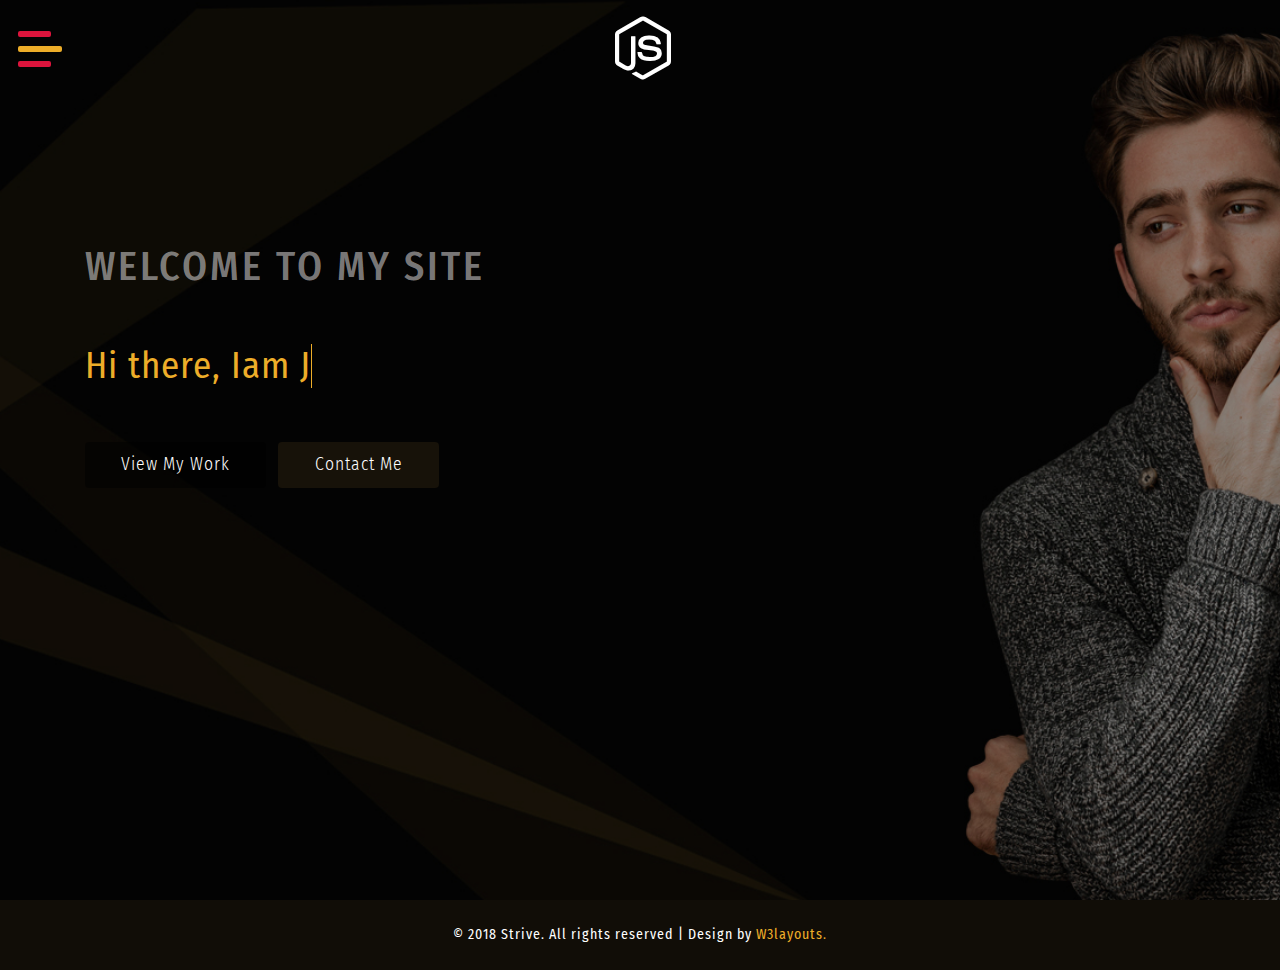
<file: index.html>
<!--Author: W3layouts
Author URL: http://w3layouts.com
License: Creative Commons Attribution 3.0 Unported
License URL: http://creativecommons.org/licenses/by/3.0/
-->

<!DOCTYPE html>
<html lang="zxx">

<head>
    <title>Strive Personal Bootstrap Responsive website Template | Home :: w3layouts</title>
    <meta name="viewport" content="width=device-width, initial-scale=1">
    <meta charset="utf-8" />
    <meta name="keywords" content="Strive Responsive web template, Bootstrap Web Templates, Flat Web Templates, Android Compatible web template, 
	SmartPhone Compatible web template, free WebDesigns for Nokia, Samsung, LG, Sony Ericsson, Motorola web design" />
    <script>
        addEventListener("load", function () {
            setTimeout(hideURLbar, 0);
        }, false);

        function hideURLbar() {
            window.scrollTo(0, 1);
        }
    </script>
    <!-- Custom Theme files -->
    <link href="css/bootstrap.css" type="text/css" rel="stylesheet" media="all">
    <link href="css/style.css" type="text/css" rel="stylesheet" media="all">
    <!-- nav -->
    <link href="css/menufullpage.css" rel="stylesheet">
    <!-- font-awesome icons -->
    <link href="css/fontawesome-all.min.css" rel="stylesheet">
    <!-- //Custom Theme files -->
    <!-- online-fonts -->
    <link href="//fonts.googleapis.com/css?family=Fira+Sans+Condensed:100,100i,200,200i,300,300i,400,400i,500,500i,600,600i,700,700i,800,800i,900,900i"
        rel="stylesheet">
    <!-- //online-fonts -->
</head>

<body>
    <!-- header -->
    <header>
        <!--nav -->
        <a href="#menu" class="menu-link">
            <span>toggle menu</span>
        </a>
        <nav id="menu" class="panel">
            <ul>
                <li>
                    <a href="index.html" class="active">Home</a>
                </li>
                <li>
                    <a href="about.html">About</a>
                </li>
                <li>
                    <a href="skills.html">Skills</a>
                </li>
                <li>
                    <a href="services.html">Services</a>
                </li>
                <li>
                    <a href="portfolio.html">Portofolio</a>
                </li>
                <li>
                    <a href="contact.html">contact</a>
                </li>
            </ul>
        </nav>
        <!-- //nav -->
        <!-- logo -->
        <div class="logo_wthree">
            <a href="index.html">
                <i class="fab fa-node-js"></i>
            </a>
        </div>
        <!-- //logo -->
    </header>
    <!-- //header -->
    <!-- banner -->
    <section class="slide-wrapper">
        <!-- banner slide -->
        <div class="agile_banner bg1">
            <div class="layer">
                <div class="container">
                    <div class="banner_text_wthree">
                        <div class="d-flex">
                            <h1>welcome to </h1>
                            <h2>&nbsp;my site</h2>
                        </div>
                        <div id="text" class="banner_text_w3ls my-md-5 my-3"></div>
                        <ul class="list-inline bnr_list_w3">
                            <li class="list-inline-item">
                                <a class="btn  text-white  scroll" href="portfolio.html">view my work </a>
                            </li>
                            <li class="list-inline-item">
                                <a class="btn  text-white bg-dark scroll" href="contact.html">contact me</a>
                            </li>
                        </ul>
                    </div>
                </div>
            </div>
        </div>
    </section>
    <!-- //banner-->
    <!-- footer -->
    <footer>
        <div class="cpy-right text-center py-4">
            <p class="text-white">© 2018 Strive. All rights reserved | Design by
                <a href="http://w3layouts.com"> W3layouts.</a>
            </p>
        </div>
    </footer>
    <!-- //footer -->
    <!-- js -->
    <script src="js/jquery-2.2.3.min.js"></script>
    <!-- //js -->
    <!-- few java snippets-->
    <script src="js/strive.js"></script>
    <!-- banner text animation -->
       <script>
        //text effect

        document.addEventListener('DOMContentLoaded', function (event) {

            var dataText = [
                "Hi there, Iam  James smith.",
                "I'm  UI/UX designer.",
                "I have strong knowledge in web development",
                "As well as in photohsop, css3",
                "Cross browser compiled layout"
            ];

            // type one text in the typwriter
            // keeps calling itself until the text is finished
            function typeWriter(text, i, fnCallback) {
                // chekc if text isn't finished yet
                if (i < (text.length)) {
                    // add next character to h1
                    document.getElementById("text").innerHTML = text.substring(0, i + 1) +
                        '<span aria-hidden="true" class="banner_text_w3ls"></span>';

                    // wait for a while and call this function again for next character
                    setTimeout(function () {
                        typeWriter(text, i + 1, fnCallback)
                    }, 50);
                }
                // text finished, call callback if there is a callback function
                else if (typeof fnCallback == 'function') {
                    // call callback after timeout
                    setTimeout(fnCallback, 1000);
                }
            }
            // start a typewriter animation for a text in the dataText array
            function StartTextAnimation(i) {
                // check if dataText[i] exists
                if (i < dataText[i].length) {
                    // text exists! start typewriter animation
                    typeWriter(dataText[i], 0, function () {
                        // after callback (and whole text has been animated), start next text
                        StartTextAnimation(i + 1);
                    });
                }
            }
            // start the text animation
            StartTextAnimation(0);
        });
    </script>

    <!-- //banner text animation -->
    <!-- nav -->
    <script src="js/menuFullpage.min.js"></script>
    <!-- //nav -->
    <!-- smooth scroll -->
    <script src="js/SmoothScroll.min.js "></script>
    <!-- Bootstrap Core JavaScript -->
    <script src="js/bootstrap.js"></script>
</body>

</html>
</file>
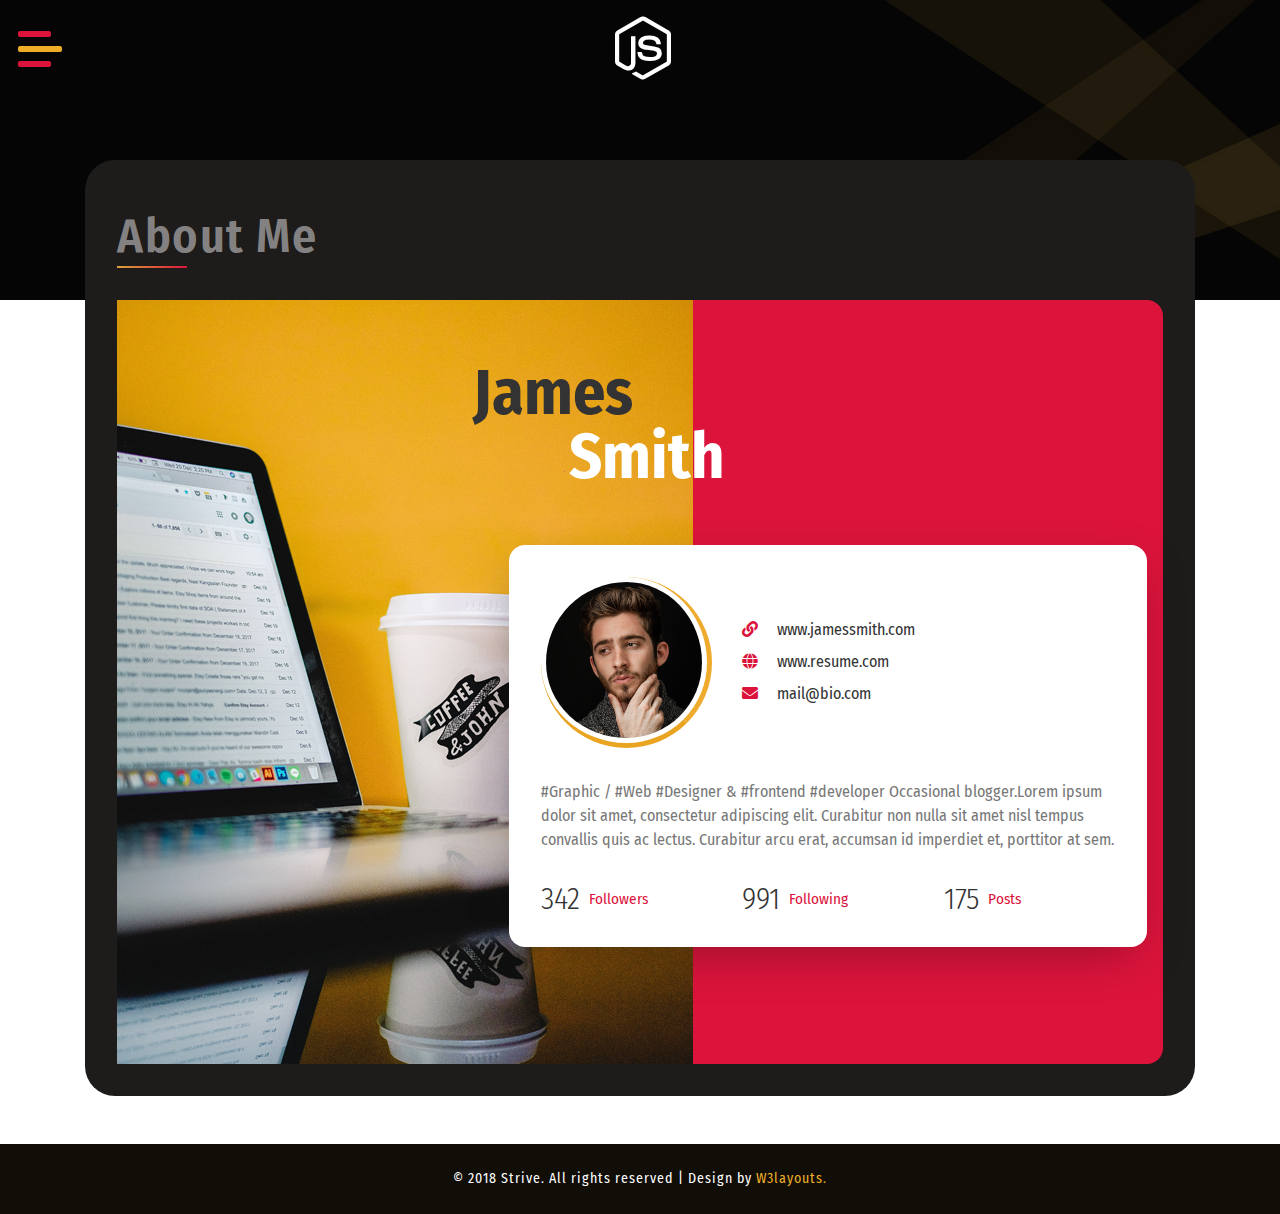
<file: about.html>
<!--Author: W3layouts
Author URL: http://w3layouts.com
License: Creative Commons Attribution 3.0 Unported
License URL: http://creativecommons.org/licenses/by/3.0/
-->

<!DOCTYPE html>
<html lang="zxx">

<head>
    <title>Strive Personal Category Bootstrap Responsive website Template | About :: w3layouts</title>
    <meta name="viewport" content="width=device-width, initial-scale=1">
    <meta charset="utf-8" />
    <meta name="keywords" content="Strive Responsive web template, Bootstrap Web Templates, Flat Web Templates, Android Compatible web template, 
	SmartPhone Compatible web template, free WebDesigns for Nokia, Samsung, LG, Sony Ericsson, Motorola web design" />
    <script>
        addEventListener("load", function () {
            setTimeout(hideURLbar, 0);
        }, false);

        function hideURLbar() {
            window.scrollTo(0, 1);
        }
    </script>
    <!-- Custom Theme files -->
    <link href="css/bootstrap.css" type="text/css" rel="stylesheet" media="all">
    <link href="css/style.css" type="text/css" rel="stylesheet" media="all">
    <!-- nav -->
    <link href="css/menufullpage.css" rel="stylesheet">
    <!-- font-awesome icons -->
    <link href="css/fontawesome-all.min.css" rel="stylesheet">
    <!-- //Custom Theme files -->
    <!-- online-fonts -->
    <link href="//fonts.googleapis.com/css?family=Fira+Sans+Condensed:100,100i,200,200i,300,300i,400,400i,500,500i,600,600i,700,700i,800,800i,900,900i"
        rel="stylesheet">
    <!-- //online-fonts -->
</head>

<body>
    <!-- inner banner -->
    <div class="inner-banner-agile">
        <!-- header -->
        <header>
            <!--nav -->
            <a href="#menu" class="menu-link">
                <span>toggle menu</span>
            </a>
            <nav id="menu" class="panel">
                <ul>
                    <li>
                        <a href="index.html">Home</a>
                    </li>
                    <li>
                        <a href="about.html" class="active">About</a>
                    </li>
                    <li>
                        <a href="skills.html">Skills</a>
                    </li>
                    <li>
                        <a href="services.html">Services</a>
                    </li>
                    <li>
                        <a href="portfolio.html">Portofolio</a>
                    </li>
                    <li>
                        <a href="contact.html">contact</a>
                    </li>
                </ul>
            </nav>
            <!-- //nav -->
            <!-- logo -->
            <div class="logo_wthree">
                <a href="index.html">
                    <i class="fab fa-node-js"></i>
                </a>
            </div>
            <!-- //logo -->
        </header>
        <!-- //header -->
    </div>
    <!-- inner banner -->
    <!-- about -->
    <section class="main-sec-w3 pb-sm-5 about-bot-w3l">
        <div class="container">
            <div class="wthree-inner-sec  about-bot-w3ls">
                <div class="sec-head">
                    <h1 class="sec-title-w3 text-capitalize">about me</h1>
                    <span class="block"></span>
                </div>
                <div class="about_w3l position-relative">
                    <div class="profile-wrapper">
                        <div class="profile-image">
                            <img src="images/about.jpg" alt="about _image" class="img-fluid" />
                        </div>
                        <h2 class="profile-title">James
                            <span>Smith</span>
                        </h2>
                        <div class="profile-info">
                            <div class="content">
                                <div class="row  pro-contact">
                                    <div class="col-4">
                                        <img src="images/profile.jpg" alt="" class="rounded-circle img-fluid">
                                    </div>
                                    <div class="col-sm-8  my-auto">
                                        <div class="link_about">
                                            <i class="fa fa-link" aria-hidden="true"></i>
                                            <a href="http://jamessmith.com" target="_blank">www.jamessmith.com</a>
                                        </div>
                                        <div class="link_about my-2">
                                            <i class="fa fa-globe" aria-hidden="true"></i>
                                            <a href="#">www.resume.com</a>
                                        </div>
                                        <div class="link_about">
                                            <i class="fa fa-envelope" aria-hidden="true"></i>
                                            <a href="#">mail@bio.com</a>
                                        </div>
                                    </div>
                                </div>
                                <p>#Graphic / #Web #Designer & #frontend #developer Occasional blogger.Lorem ipsum dolor sit
                                    amet, consectetur adipiscing elit. Curabitur non nulla sit amet nisl tempus convallis
                                    quis ac lectus. Curabitur arcu erat, accumsan id imperdiet et, porttitor at sem. </p>

                                <div class="stats">
                                    <div class="row">
                                        <div class="col-4 stat">
                                            <span class="number">342</span> Followers
                                        </div>
                                        <div class="col-4 stat">
                                            <span class="number">991</span> Following
                                        </div>
                                        <div class="col-4 stat">
                                            <span class="number">175</span> Posts
                                        </div>
                                    </div>
                                </div>
                            </div>
                        </div>
                    </div>
                </div>
            </div>
        </div>
    </section>
    <!-- //about -->
    <!-- footer -->
    <footer>
        <div class="cpy-right text-center py-4">
            <p class="text-white">© 2018 Strive. All rights reserved | Design by
                <a href="http://w3layouts.com"> W3layouts.</a>
            </p>
        </div>
    </footer>
    <!-- //footer -->
    <!-- js -->
    <script src="js/jquery-2.2.3.min.js"></script>
    <!-- //js -->
    <!-- few java snippets-->
    <script src="js/strive.js"></script>
    <!-- //few java snippets-->
    <!-- nav -->
    <script src="js/menuFullpage.min.js"></script>
    <!-- //nav -->
    <!-- smooth scroll -->
    <script src="js/SmoothScroll.min.js "></script>
    <!-- Bootstrap Core JavaScript -->
    <script src="js/bootstrap.js"></script>
</body>

</html>
</file>
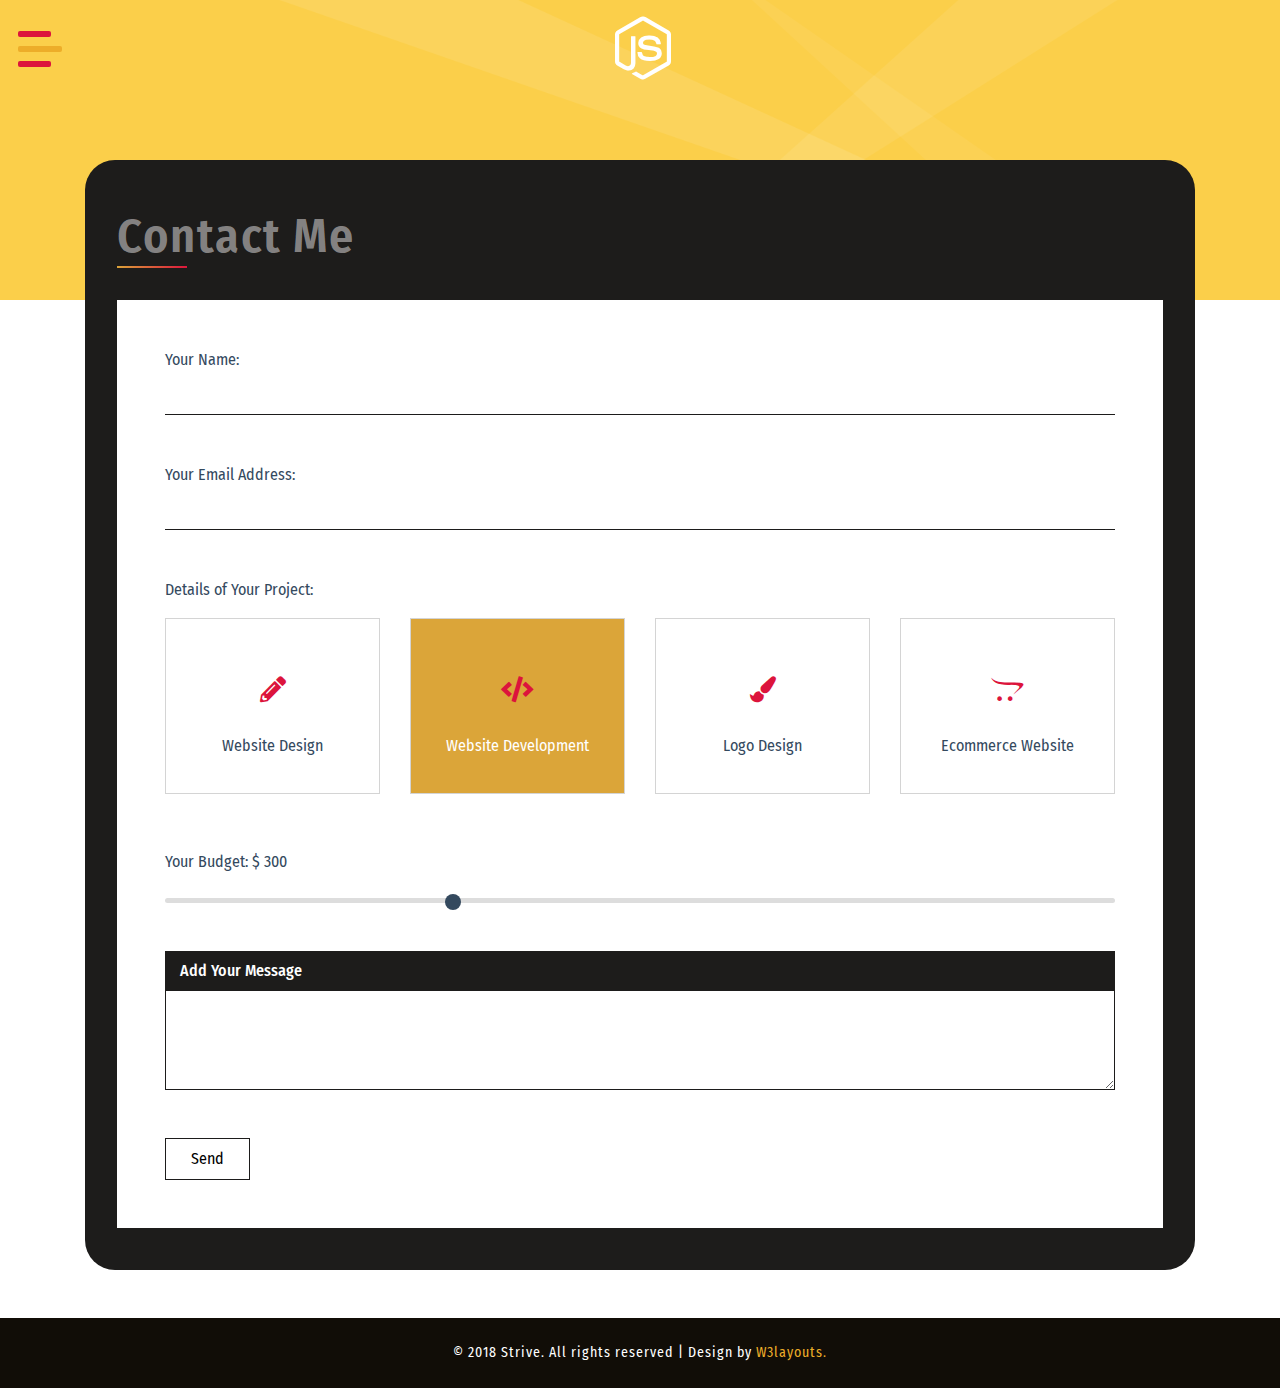
<file: contact.html>
<!--Author: W3layouts
Author URL: http://w3layouts.com
License: Creative Commons Attribution 3.0 Unported
License URL: http://creativecommons.org/licenses/by/3.0/
-->

<!DOCTYPE html>
<html lang="zxx">

<head>
    <title>Strive Personal Category Bootstrap Responsive website Template | Contact :: w3layouts</title>
    <meta name="viewport" content="width=device-width, initial-scale=1">
    <meta charset="utf-8" />
    <meta name="keywords" content="Strive Responsive web template, Bootstrap Web Templates, Flat Web Templates, Android Compatible web template, 
	SmartPhone Compatible web template, free WebDesigns for Nokia, Samsung, LG, Sony Ericsson, Motorola web design" />
    <script>
        addEventListener("load", function () {
            setTimeout(hideURLbar, 0);
        }, false);

        function hideURLbar() {
            window.scrollTo(0, 1);
        }
    </script>
    <!-- Custom Theme files -->
    <link href="css/bootstrap.css" type="text/css" rel="stylesheet" media="all">
    <link href="css/style.css" type="text/css" rel="stylesheet" media="all">
    <!-- nav -->
    <link href="css/menufullpage.css" rel="stylesheet">
    <!-- font-awesome icons -->
    <link href="css/fontawesome-all.min.css" rel="stylesheet">
    <!-- //Custom Theme files -->
    <!-- online-fonts -->
    <link href="//fonts.googleapis.com/css?family=Fira+Sans+Condensed:100,100i,200,200i,300,300i,400,400i,500,500i,600,600i,700,700i,800,800i,900,900i"
        rel="stylesheet">
    <!-- //online-fonts -->
</head>

<body>
    <!-- inner banner -->
    <div class="inner-banner-agile contact-bg">
        <!-- header -->
        <header>
            <!--nav -->
            <a href="#menu" class="menu-link">
                <span>toggle menu</span>
            </a>
            <nav id="menu" class="panel">
                <ul>
                    <li>
                        <a href="index.html">Home</a>
                    </li>
                    <li>
                        <a href="about.html">About</a>
                    </li>
                    <li>
                        <a href="skills.html">Skills</a>
                    </li>
                    <li>
                        <a href="services.html">Services</a>
                    </li>
                    <li>
                        <a href="portfolio.html">Portofolio</a>
                    </li>
                    <li>
                        <a href="contact.html" class="active">contact</a>
                    </li>
                </ul>
            </nav>
            <!-- //nav -->
            <!-- logo -->
            <div class="logo_wthree">
                <a href="index.html">
                    <i class="fab fa-node-js"></i>
                </a>
            </div>
            <!-- //logo -->
        </header>
        <!-- //header -->
    </div>
    <!-- //inner banner -->
    <!-- contact -->
    <section class="main-sec-w3 pb-5">
        <div class="container">
            <div class="wthree-inner-sec">
                <div class="sec-head">
                    <h1 class="sec-title-w3 text-capitalize">contact me</h1>
                    <span class="block"></span>
                </div>
                <div class="form-wrapper">
                    <form action="#" method="post">
                        <div class="d-flex flex-column">
                            <label>Your Name:</label>
                            <input class="text-input" type="text" name="text1" id="text1" required>
                        </div>
                        <div class="d-flex flex-column my-sm-5 my-3">
                            <label>Your Email Address:</label>
                            <input class="text-input" type="email" name="email" id="email" required>
                        </div>
                        <div class="select">
                            <label>Details of Your Project:</label>
                            <div class="row mt-2">
                                <div class="three col-lg-3 col-md-6">
                                    <input type="checkbox" name="c1" id="c1">
                                    <label class="checkbox-label" for="c1">
                                        <span class="icon">
                                            <i class="fas fa-pencil-alt"></i>
                                        </span>
                                        <span class="text">Website Design</span>
                                    </label>
                                </div>
                                <div class="three col-lg-3 col-md-6 mt-md-0 mt-4">
                                    <input type="checkbox" name="c2" id="c2" checked>
                                    <label class="checkbox-label" for="c2">
                                        <span class="icon">
                                            <i class="fas fa-code"></i>
                                        </span>
                                        <span class="text">Website Development</span>
                                    </label>
                                </div>
                                <div class="three col-lg-3 col-md-6 mt-lg-0 mt-4">
                                    <input type="checkbox" name="c3" id="c3">
                                    <label class="checkbox-label" for="c3">
                                        <span class="icon">
                                            <i class="fas fa-paint-brush"></i>
                                        </span>
                                        <span class="text">Logo Design</span>
                                    </label>
                                </div>
                                <div class="three col-lg-3 col-md-6 mt-lg-0 mt-4">
                                    <input type="checkbox" name="c4" id="c4">
                                    <label class="checkbox-label" for="c4">
                                        <span class="icon">
                                            <i class="fab fa-opencart"></i>
                                        </span>
                                        <span class="text">Ecommerce Website</span>
                                    </label>
                                </div>
                            </div>
                        </div>
                        <div class="d-flex flex-column my-sm-5 mt-3 mb-4">
                            <label>Your Budget: $
                                <span class="budget-text">300</span>
                            </label>
                            <input type="range" id="budget" min="0" value="300" max="1000" step="100" class="mt-3">
                        </div>
                        <div class="d-flex flex-column my-sm-5 my-3">
                            <div class="message">
                                <h2>Add Your Message</h2>
                            </div>
                            <textarea name="t1" id="t1" required></textarea>
                        </div>
                        <input class="submit" type="submit" value="Send">
                    </form>
                </div>
            </div>
        </div>
    </section>
    <!-- //contact -->
    <!-- footer -->
    <footer>
        <div class="cpy-right text-center py-4">
            <p class="text-white">© 2018 Strive. All rights reserved | Design by
                <a href="http://w3layouts.com"> W3layouts.</a>
            </p>
        </div>
    </footer>
    <!-- //footer -->
    <!-- js -->
    <script src="js/jquery-2.2.3.min.js"></script>
    <!-- //js -->
    <!-- few java snippets-->
    <script src="js/strive.js"></script>
    <!-- //few java snippets-->
    <!-- nav -->
    <script src="js/menuFullpage.min.js"></script>
    <!-- //nav -->
    <!-- smooth scroll -->
    <script src="js/SmoothScroll.min.js "></script>
    <!-- Bootstrap Core JavaScript -->
    <script src="js/bootstrap.js"></script>

</body>

</html>
</file>
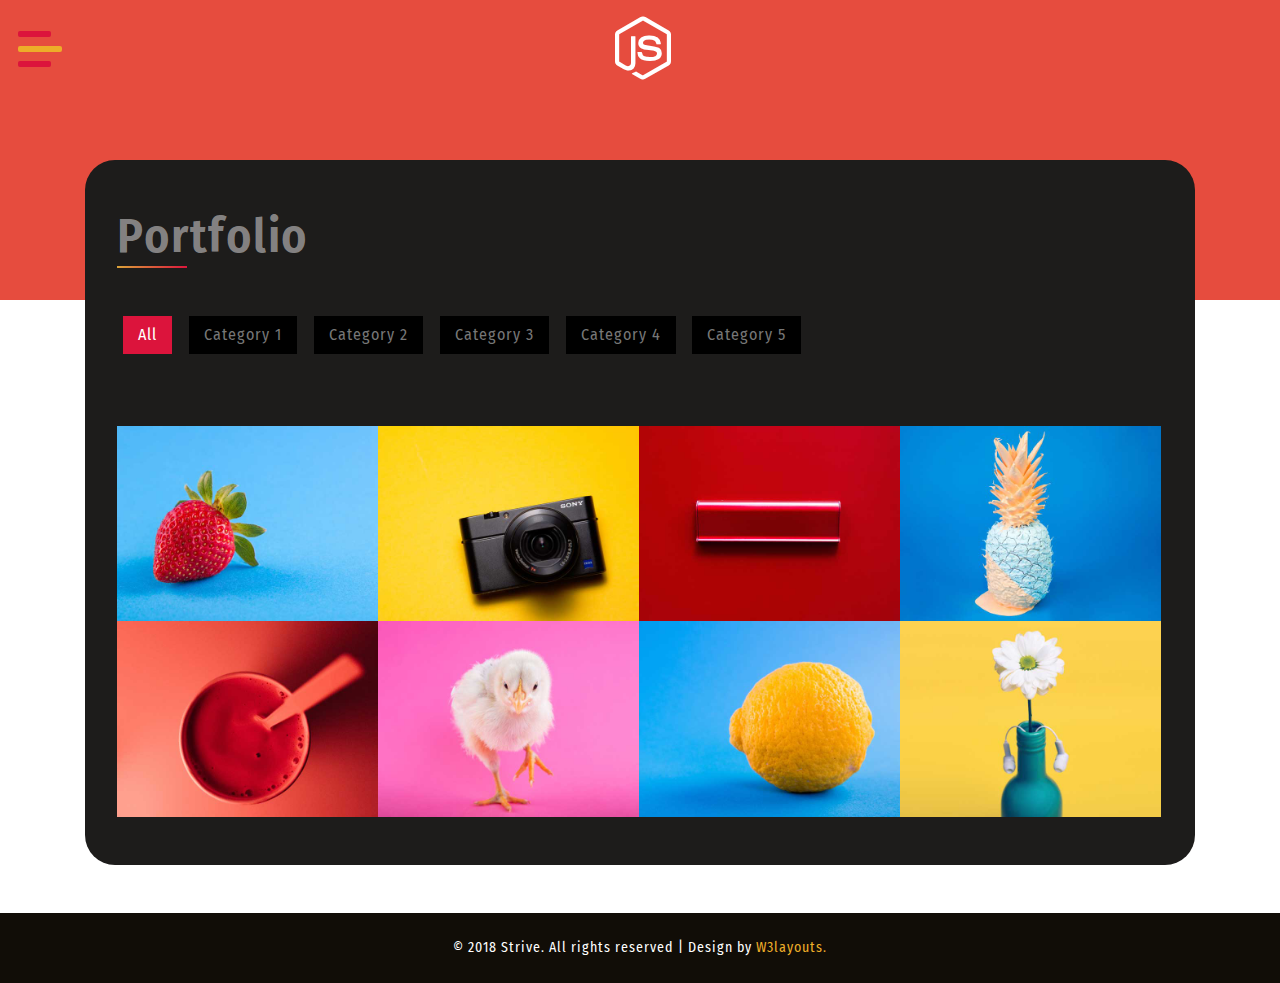
<file: portfolio.html>
<!--Author: W3layouts
Author URL: http://w3layouts.com
License: Creative Commons Attribution 3.0 Unported
License URL: http://creativecommons.org/licenses/by/3.0/
-->

<!DOCTYPE html>
<html lang="zxx">

<head>
    <title>Strive Personal Category Bootstrap Responsive website Template | Portfolio :: w3layouts</title>
    <meta name="viewport" content="width=device-width, initial-scale=1">
    <meta charset="utf-8" />
    <meta name="keywords" content="Strive Responsive web template, Bootstrap Web Templates, Flat Web Templates, Android Compatible web template, 
	SmartPhone Compatible web template, free WebDesigns for Nokia, Samsung, LG, Sony Ericsson, Motorola web design" />
    <script>
        addEventListener("load", function () {
            setTimeout(hideURLbar, 0);
        }, false);

        function hideURLbar() {
            window.scrollTo(0, 1);
        }
    </script>
    <!-- Custom Theme files -->
    <link href="css/bootstrap.css" type="text/css" rel="stylesheet" media="all">
    <link href="css/style.css" type="text/css" rel="stylesheet" media="all">
    <!-- nav -->
    <link href="css/menufullpage.css" rel="stylesheet">
    <!-- gallery css -->
    <link href="css/prettyPhoto.css" rel="stylesheet" type="text/css" />
    <!-- font-awesome icons -->
    <link href="css/fontawesome-all.min.css" rel="stylesheet">
    <!-- //Custom Theme files -->
    <!-- online-fonts -->
    <link href="//fonts.googleapis.com/css?family=Fira+Sans+Condensed:100,100i,200,200i,300,300i,400,400i,500,500i,600,600i,700,700i,800,800i,900,900i"
        rel="stylesheet">
    <!-- //online-fonts -->
</head>

<body>
    <!-- inner banner -->
    <div class="inner-banner-agile banner-port">
        <!-- header -->
        <header>
            <!--nav -->
            <a href="#menu" class="menu-link">
                <span>toggle menu</span>
            </a>
            <nav id="menu" class="panel">
                <ul>
                    <li>
                        <a href="index.html">Home</a>
                    </li>
                    <li>
                        <a href="about.html">About</a>
                    </li>
                    <li>
                        <a href="skills.html">Skills</a>
                    </li>
                    <li>
                        <a href="services.html">Services</a>
                    </li>
                    <li>
                        <a href="portfolio.html" class="active">Portofolio</a>
                    </li>
                    <li>
                        <a href="contact.html">contact</a>
                    </li>
                </ul>
            </nav>
            <!-- //nav -->
            <!-- logo -->
            <div class="logo_wthree">
                <a href="index.html">
                    <i class="fab fa-node-js"></i>
                </a>
            </div>
            <!-- //logo -->
        </header>
        <!-- //header -->
    </div>
    <!-- //inner banner -->
    <!-- gallery -->
    <section class="gallery pb-5">
        <div class="container">
            <div class="wthree-inner-sec port-bg">
                <div class="sec-head">
                    <h1 class="sec-title-w3 text-capitalize">portfolio</h1>
                    <span class="block"></span>
                </div>
                <!-- portfolio-area -->
                <div class="wthree-row py-3">
                    <ul class="portfolio-categ filter pb-md-5 pb-3 mb-4">
                        <li class="port-filter all active">
                            <a href="#">All</a>
                        </li>
                        <li class="cat-item-1">
                            <a href="#" title="Category 1">category 1</a>
                        </li>
                        <li class="cat-item-2">
                            <a href="#" title="Category 2">category 2</a>
                        </li>
                        <li class="cat-item-3">
                            <a href="#" title="Category 3">category 3</a>
                        </li>
                        <li class="cat-item-4">
                            <a href="#" title="Category 4">category 4</a>
                        </li>
                        <li class="cat-item-5">
                            <a href="#" title="Category 4">category 5</a>
                        </li>
                    </ul>
                    <ul class="portfolio-area clearfix">
                        <li class="portfolio-item2" data-id="id-0" data-type="cat-item-4">
                            <span class="image-block img-hover">
                                <a class="image-zoom" href="images/g1.jpg" data-gal="prettyPhoto[gallery]">
                                    <img src="images/g1.jpg" class="img-fluid w3layouts agileits" alt="Communal">
                                </a>
                            </span>
                        </li>
                        <li class="portfolio-item2" data-id="id-1" data-type="cat-item-2">
                            <span class="image-block">
                                <a class="image-zoom" href="images/g2.jpg" data-gal="prettyPhoto[gallery]">
                                    <img src="images/g2.jpg" class="img-fluid w3layouts agileits" alt="Communal">
                                </a>
                            </span>
                        </li>
                        <li class="portfolio-item2" data-id="id-2" data-type="cat-item-1">
                            <span class="image-block">
                                <a class="image-zoom" href="images/g3.jpg" data-gal="prettyPhoto[gallery]">
                                    <img src="images/g3.jpg" class="img-fluid w3layouts agileits" alt="Communal">
                                </a>
                            </span>
                        </li>
                        <li class="portfolio-item2" data-id="id-3" data-type="cat-item-4">
                            <span class="image-block">
                                <a class="image-zoom" href="images/g4.jpg" data-gal="prettyPhoto[gallery]">
                                    <img src="images/g4.jpg" class="img-fluid w3layouts agileits" alt="Communal">
                                </a>
                            </span>
                        </li>
                        <li class="portfolio-item2" data-id="id-4" data-type="cat-item-3">
                            <span class="image-block">
                                <a class="image-zoom" href="images/g7.jpg" data-gal="prettyPhoto[gallery]">
                                    <img src="images/g7.jpg" class="img-fluid w3layouts agileits" alt="Communal">
                                </a>
                            </span>
                        </li>
                        <li class="portfolio-item2" data-id="id-5" data-type="cat-item-2">
                            <span class="image-block">
                                <a class="image-zoom" href="images/g5.jpg" data-gal="prettyPhoto[gallery]">
                                    <img src="images/g5.jpg" class="img-fluid w3layouts agileits" alt="Communal">
                                </a>
                            </span>
                        </li>
                        <li class="portfolio-item2" data-id="id-6" data-type="cat-item-1">
                            <span class="image-block">
                                <a class="image-zoom" href="images/g8.jpg" data-gal="prettyPhoto[gallery]">
                                    <img src="images/g8.jpg" class="img-fluid w3layouts agileits" alt="Communal">
                                </a>
                            </span>
                        </li>
                        <li class="portfolio-item2" data-id="id-7" data-type="cat-item-5">
                            <span class="image-block">
                                <a class="image-zoom" href="images/g6.jpg" data-gal="prettyPhoto[gallery]">
                                    <img src="images/g6.jpg" class="img-fluid w3layouts agileits" alt="Communal">
                                </a>
                            </span>
                        </li>
                    </ul>
                    <!--end portfolio-area -->
                </div>
            </div>
        </div>
    </section>
    <!-- //gallery -->
    <!-- footer -->
    <footer>
        <div class="cpy-right text-center py-4">
            <p class="text-white">© 2018 Strive. All rights reserved | Design by
                <a href="http://w3layouts.com"> W3layouts.</a>
            </p>
        </div>
    </footer>
    <!-- //footer -->
    <!-- js -->
    <script src="js/jquery-2.2.3.min.js"></script>
    <!-- //js -->
    <!-- few java snippets-->
    <script src="js/strive.js"></script>
    <!-- //few java snippets-->
    <!-- nav -->
    <script src="js/menuFullpage.min.js"></script>
    <!-- //nav -->
    <!-- smooth scroll -->
    <script src="js/SmoothScroll.min.js "></script>
    <!-- Bootstrap Core JavaScript -->
    <script src="js/bootstrap.js"></script>
    <!-- jQuery-Photo-filter-lightbox-Gallery-plugin -->
    <script src="js/jquery-1.7.2.js"></script>
    <script src="js/jquery.quicksand.js"></script>
    <script src="js/script.js"></script>
    <script src="js/jquery.prettyPhoto.js"></script>
    <!-- //jQuery-Photo-filter-lightbox-Gallery-plugin -->

</body>

</html>
</file>
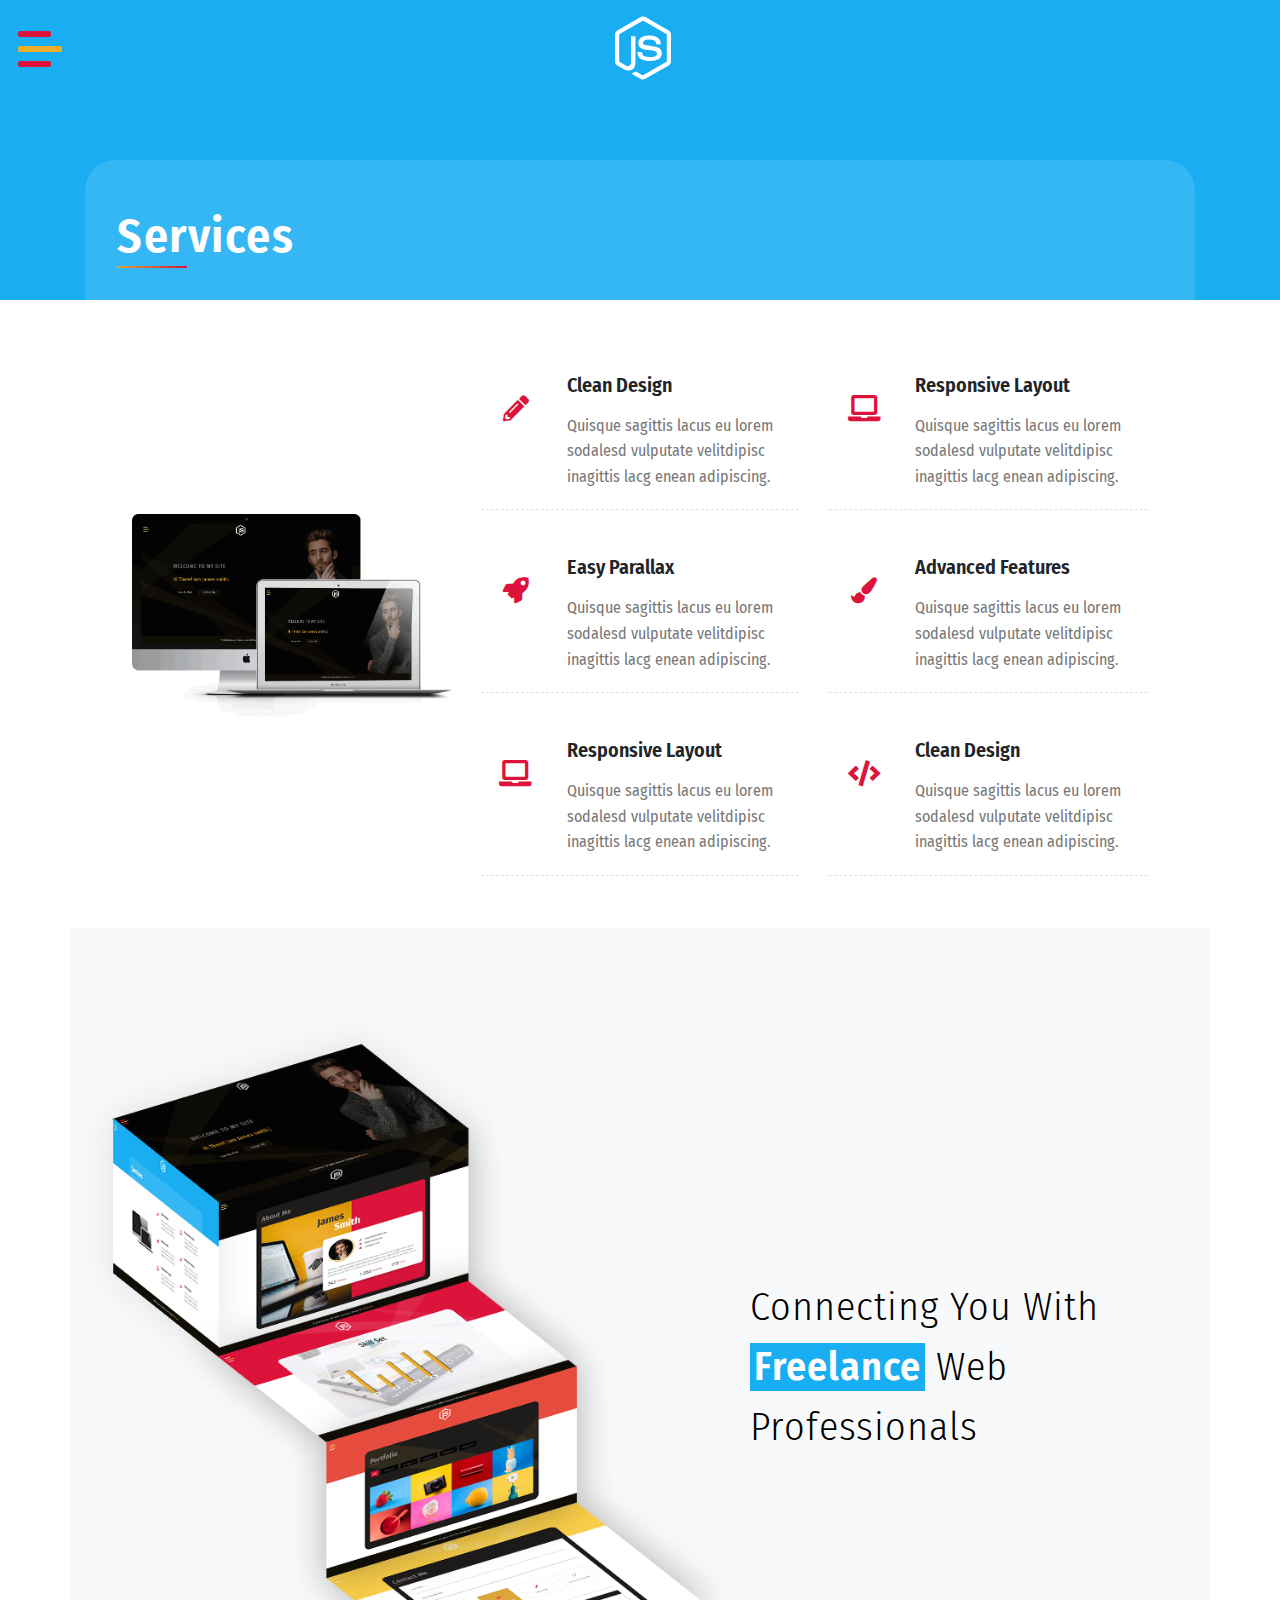
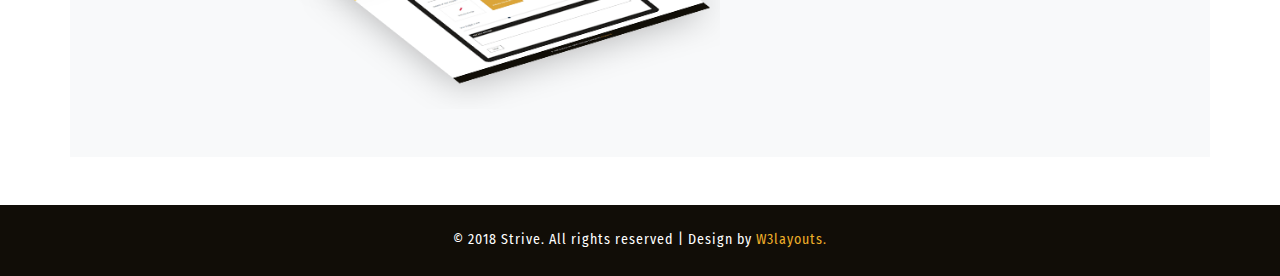
<file: services.html>
<!--Author: W3layouts
Author URL: http://w3layouts.com
License: Creative Commons Attribution 3.0 Unported
License URL: http://creativecommons.org/licenses/by/3.0/
-->

<!DOCTYPE html>
<html lang="zxx">

<head>
    <title>Strive Personal Category Bootstrap Responsive website Template | Services :: w3layouts</title>
    <meta name="viewport" content="width=device-width, initial-scale=1">
    <meta charset="utf-8" />
    <meta name="keywords" content="Strive Responsive web template, Bootstrap Web Templates, Flat Web Templates, Android Compatible web template, 
	SmartPhone Compatible web template, free WebDesigns for Nokia, Samsung, LG, Sony Ericsson, Motorola web design" />
    <script>
        addEventListener("load", function () {
            setTimeout(hideURLbar, 0);
        }, false);

        function hideURLbar() {
            window.scrollTo(0, 1);
        }
    </script>
    <!-- Custom Theme files -->
    <link href="css/bootstrap.css" type="text/css" rel="stylesheet" media="all">
    <link href="css/style.css" type="text/css" rel="stylesheet" media="all">
    <!-- nav -->
    <link href="css/menufullpage.css" rel="stylesheet">
    <!-- font-awesome icons -->
    <link href="css/fontawesome-all.min.css" rel="stylesheet">
    <!-- //Custom Theme files -->
    <!-- online-fonts -->
    <link href="//fonts.googleapis.com/css?family=Fira+Sans+Condensed:100,100i,200,200i,300,300i,400,400i,500,500i,600,600i,700,700i,800,800i,900,900i"
        rel="stylesheet">
    <!-- //online-fonts -->
</head>

<body>
    <!-- inner banner -->
    <div class="inner-banner-agile services">
        <!-- header -->
        <header>
            <!--nav -->
            <a href="#menu" class="menu-link">
                <span>toggle menu</span>
            </a>
            <nav id="menu" class="panel">
                <ul>
                    <li>
                        <a href="index.html">Home</a>
                    </li>
                    <li>
                        <a href="about.html">About</a>
                    </li>
                    <li>
                        <a href="skills.html">Skills</a>
                    </li>
                    <li>
                        <a href="services.html" class="active">Services</a>
                    </li>
                    <li>
                        <a href="portfolio.html">Portofolio</a>
                    </li>
                    <li>
                        <a href="contact.html">contact</a>
                    </li>
                </ul>
            </nav>
            <!-- //nav -->
            <!-- logo -->
            <div class="logo_wthree">
                <a href="index.html">
                    <i class="fab fa-node-js"></i>
                </a>
            </div>
            <!-- //logo -->
        </header>
        <!-- //header -->
    </div>
    <!-- inner banner -->
    <!-- services -->
    <section class="pb-5">
        <div class="container">
            <div class="wthree-inner-sec services-bg">
                <div class="sec-head">
                    <h1 class="sec-title-w3 text-capitalize text-white">services</h1>
                    <span class="block"></span>
                </div>
                <section class="slide-wrapper">
                    <div class="services pt-5">
                        <div class="container">
                            <div class="row">
                                <div class="col-lg-4 my-auto">
                                    <img src="images/screen1.png" alt="" class="img-fluid" />
                                </div>
                                <div class="col-lg-4">
                                    <div class="d-flex services-box">
                                        <span class="icon">
                                            <i class="fas fa-pencil-alt"></i>
                                        </span>
                                        <!-- .Icon ends here -->
                                        <div class="service-content">
                                            <h2>Clean Design</h2>
                                            <p>
                                                Quisque sagittis lacus eu lorem sodalesd vulputate velitdipisc inagittis lacg enean adipiscing.
                                            </p>
                                        </div>
                                        <!-- .Service-content ends here -->
                                    </div>
                                    <!-- .Services-box ends here -->

                                    <div class="d-flex services-box">
                                        <span class="icon">
                                            <i class="fas fa-rocket"></i>
                                        </span>
                                        <!-- .Icon ends here -->
                                        <div class="service-content">
                                            <h4>Easy Parallax</h4>
                                            <p>
                                                Quisque sagittis lacus eu lorem sodalesd vulputate velitdipisc inagittis lacg enean adipiscing.
                                            </p>
                                        </div>
                                        <!-- .Service-content ends here -->
                                    </div>
                                    <!-- .Services-box ends here -->
                                    <div class="d-flex services-box">
                                        <span class="icon">
                                            <i class="fa fa-laptop"></i>
                                        </span>
                                        <!-- .Icon ends here -->
                                        <div class="service-content">
                                            <h4>Responsive Layout</h4>
                                            <p>
                                                Quisque sagittis lacus eu lorem sodalesd vulputate velitdipisc inagittis lacg enean adipiscing.
                                            </p>
                                        </div>
                                        <!-- .Service-content ends here -->
                                    </div>
                                    <!-- .Services-box ends here -->

                                </div>
                                <!-- .Col ends here -->
                                <div class="col-lg-4">
                                    <div class="d-flex services-box">
                                        <span class="icon">
                                            <i class="fa fa-laptop"></i>
                                        </span>
                                        <!-- .Icon ends here -->
                                        <div class="service-content">
                                            <h4>Responsive Layout</h4>
                                            <p>
                                                Quisque sagittis lacus eu lorem sodalesd vulputate velitdipisc inagittis lacg enean adipiscing.
                                            </p>
                                        </div>
                                        <!-- .Service-content ends here -->
                                    </div>
                                    <!-- .Services-box ends here -->

                                    <div class="d-flex services-box">
                                        <span class="icon">
                                            <i class="fas fa-paint-brush"></i>
                                        </span>
                                        <!-- .Icon ends here -->
                                        <div class="service-content">
                                            <h4>Advanced Features</h4>
                                            <p>
                                                Quisque sagittis lacus eu lorem sodalesd vulputate velitdipisc inagittis lacg enean adipiscing.
                                            </p>
                                        </div>
                                        <!-- .Service-content ends here -->
                                    </div>
                                    <!-- .Services-box ends here -->
                                    <div class="d-flex services-box">
                                        <span class="icon">
                                            <i class="fas fa-code"></i>
                                        </span>
                                        <!-- .Icon ends here -->
                                        <div class="service-content">
                                            <h4>Clean Design</h4>
                                            <p>
                                                Quisque sagittis lacus eu lorem sodalesd vulputate velitdipisc inagittis lacg enean adipiscing.
                                            </p>
                                        </div>
                                        <!-- .Service-content ends here -->
                                    </div>
                                    <!-- .Services-box ends here -->
                                </div>
                                <!-- .Col ends here -->
                            </div>
                            <!-- .Row ends here -->
                        </div>
                        <!-- .Container ends here -->
                    </div>
                    <!-- .Services ends here -->
                </section>
            </div>
        </div>
       <div class="container bg-light pt-5">
            <div class="row  py-sm-5">
                <div class="col-md-7">
                    <img src="images/main.png" alt="" class="img-fluid" />
                </div>
                <div class="col-md-5 my-auto service-txt">
                    <h5>connecting you with <span>freelance</span> web professionals</h5>
                </div>
            </div>
        </div>
    </section>
    <!-- //services -->
    <!-- footer -->
    <footer>
        <div class="cpy-right text-center py-4">
            <p class="text-white">© 2018 Strive. All rights reserved | Design by
                <a href="http://w3layouts.com"> W3layouts.</a>
            </p>
        </div>
    </footer>
    <!-- //footer -->
    <!-- js -->
    <script src="js/jquery-2.2.3.min.js"></script>
    <!-- //js -->
    <!-- few java snippets-->
    <script src="js/strive.js"></script>
    <!-- //few java snippets-->
    <!-- nav -->
    <script src="js/menuFullpage.min.js"></script>
    <!-- //nav -->
    <!-- smooth scroll -->
    <script src="js/SmoothScroll.min.js "></script>
    <!-- Bootstrap Core JavaScript -->
    <script src="js/bootstrap.js"></script>

</body>

</html>
</file>
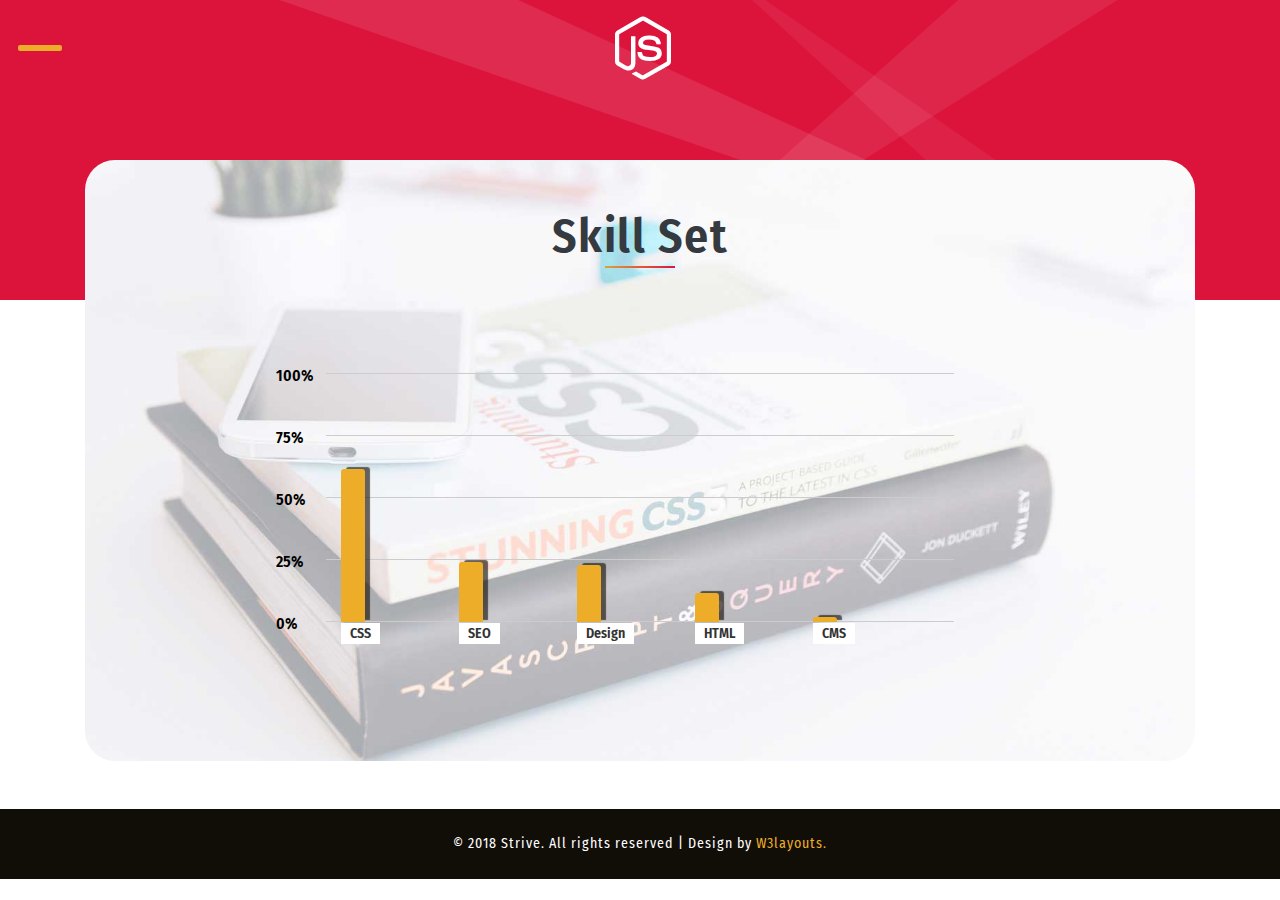
<file: skills.html>
<!--Author: W3layouts
Author URL: http://w3layouts.com
License: Creative Commons Attribution 3.0 Unported
License URL: http://creativecommons.org/licenses/by/3.0/
-->

<!DOCTYPE html>
<html lang="zxx">

<head>
    <title>Strive Personal Category Bootstrap Responsive website Template | Skill :: w3layouts</title>
    <meta name="viewport" content="width=device-width, initial-scale=1">
    <meta charset="utf-8" />
    <meta name="keywords" content="Strive Responsive web template, Bootstrap Web Templates, Flat Web Templates, Android Compatible web template, 
	SmartPhone Compatible web template, free WebDesigns for Nokia, Samsung, LG, Sony Ericsson, Motorola web design" />
    <script>
        addEventListener("load", function () {
            setTimeout(hideURLbar, 0);
        }, false);

        function hideURLbar() {
            window.scrollTo(0, 1);
        }
    </script>
    <!-- Custom Theme files -->
    <link href="css/bootstrap.css" type="text/css" rel="stylesheet" media="all">
    <link href="css/style.css" type="text/css" rel="stylesheet" media="all">
    <!-- nav -->
    <link href="css/menufullpage.css" rel="stylesheet">
    <!-- font-awesome icons -->
    <link href="css/fontawesome-all.min.css" rel="stylesheet">
    <!-- //Custom Theme files -->
    <!-- online-fonts -->
    <link href="//fonts.googleapis.com/css?family=Fira+Sans+Condensed:100,100i,200,200i,300,300i,400,400i,500,500i,600,600i,700,700i,800,800i,900,900i"
        rel="stylesheet">
    <!-- //online-fonts -->
</head>

<body>
    <!-- inner banner -->
    <div class="inner-banner-agile skillset">
        <!-- header -->
        <header>
            <!--nav -->
            <a href="#menu" class="menu-link">
                <span>toggle menu</span>
            </a>
            <nav id="menu" class="panel">
                <ul>
                    <li>
                        <a href="index.html">Home</a>
                    </li>
                    <li>
                        <a href="about.html">About</a>
                    </li>
                    <li>
                        <a href="skills.html" class="active">Skills</a>
                    </li>
                    <li>
                        <a href="services.html">Services</a>
                    </li>
                    <li>
                        <a href="portfolio.html">Portofolio</a>
                    </li>
                    <li>
                        <a href="contact.html">contact</a>
                    </li>
                </ul>
            </nav>
            <!-- //nav -->
            <!-- logo -->
            <div class="logo_wthree">
                <a href="index.html">
                    <i class="fab fa-node-js"></i>
                </a>
            </div>
            <!-- //logo -->
        </header>
        <!-- //header -->
    </div>
    <!-- inner banner -->
    <!-- skill set -->
    <section class="pb-5">
        <div class="container">
            <div class="wthree-inner-sec skills-bg">
                <div class="sec-head text-center">
                    <h1 class="sec-title-w3 text-capitalize text-dark">skill set</h1>
                    <span class="block mx-auto"></span>
                </div>
                <div class="wthree-row py-md-5 py-3">
                    <div id="wrapper">
                        <div class="chart">
                            <table id="data-table" class="table-responsive">
                                <thead>
                                    <tr>
                                        <th scope="col">CSS</th>
                                        <th scope="col">SEO</th>
                                        <th scope="col">Design</th>
                                        <th scope="col">HTML</th>
                                        <th scope="col">CMS</th>
                                    </tr>
                                </thead>
                                <tbody>
                                    <tr>
                                        <td>90</td>
                                        <td>50</td>
                                        <td>80</td>
                                        <td>95</td>
                                        <td>80</td>
                                    </tr>
                                </tbody>
                            </table>
                        </div>
                    </div>
                </div>
            </div>
        </div>
    </section>
    <!-- //skill set -->
    <!-- footer -->
    <footer>
        <div class="cpy-right text-center py-4">
            <p class="text-white">© 2018 Strive. All rights reserved | Design by
                <a href="http://w3layouts.com"> W3layouts.</a>
            </p>
        </div>
    </footer>
    <!-- //footer -->
    <!-- js -->
    <script src="js/jquery-2.2.3.min.js"></script>
    <!-- //js -->
    <!-- few java snippets-->
    <script src="js/strive.js"></script>
    <!-- //few java snippets-->
    <!-- nav -->
    <script src="js/menuFullpage.min.js"></script>
    <!-- //nav -->
    <!-- skill set -->
    <script src="js/skill.js"></script>
    <!-- //skill set -->
    <!-- smooth scroll -->
    <script src="js/SmoothScroll.min.js "></script>
    <!-- Bootstrap Core JavaScript -->
    <script src="js/bootstrap.js"></script>
</body>

</html>
</file>
<file: css/style.css>
/*--Author: W3Layouts
	Author URL: http://w3layouts.com
	License: Creative Commons Attribution 3.0 Unported
	License URL: http://creativecommons.org/licenses/by/3.0/
 --*/

body {
    margin: 0;
    font-family: 'Fira Sans Condensed', sans-serif;
    background: #fff;
}

body a,
.slider-info a {
    transition: 0.5s all;
    -webkit-transition: 0.5s all;
    -moz-transition: 0.5s all;
    -o-transition: 0.5s all;
    -ms-transition: 0.5s all;
    text-decoration: none;
    outline: none;
}

h1,
h2,
h3,
h4,
h5,
h6 {
    margin: 0;
    font-family: 'Fira Sans Condensed', sans-serif;
}

p {
    margin: 0;
    color: #777;
    font-size: 1em;
    line-height: 1.6;
}

ul {
    margin: 0;
    padding: 0;
}

ul {
    list-style-type: none;
}

body a:hover {
    text-decoration: none;
}

body a:focus {
    outline: none;
    text-decoration: none;
}

/* nav */

header {
    position: relative;
}

.logo_wthree a {
    color: #fff;
    letter-spacing: 1px;
    border: 1px solid transparent;
    position: absolute;
    top: 15px;
    display: block;
    left: 48%;
    text-transform: capitalize;
    width: auto;
    z-index: 1;
}

.logo_wthree a i {
    font-size: 4em;
}

/* /nav */

.block {
    width: 70px;
    display: block;
    height: 2px;
    background: #dba539;
    background: -moz-linear-gradient(-45deg, #e55d87 0%, #5fc3e4 100%);
    background: -webkit-linear-gradient(-45deg, #dba539 0%, #dc143c 100%);
    background: linear-gradient(135deg, #dba539 0%, #dc143c 100%);
}

/* banner */

.layer {
    background: rgba(25, 98, 106, 0.23);
    background: rgba(0, 0, 0, 0.39);
    padding: 19vw 0 0;
    min-height: 100vh;
}

.agile_banner.bg1 {
    background: url(../images/banner.jpg) center no-repeat;
    background-size: cover;
    -webkit-background-size: cover;
    -moz-background-size: cover;
    -o-background-size: cover;
    -ms-background-size: cover;
    background-size: cover;
}

.agile_banner.bg2 {
    background: url(../images/bg2.jpg) center no-repeat;
    background-size: cover;
    -webkit-background-size: cover;
    -moz-background-size: cover;
    -o-background-size: cover;
    -ms-background-size: cover;
    background-size: cover;
}

.agile_banner.bg3 {
    background: url(../images/bg3.jpg) center no-repeat;
    background-size: cover;
    -webkit-background-size: cover;
    -moz-background-size: cover;
    -o-background-size: cover;
    -ms-background-size: cover;
    background-size: cover;
}

.agile_banner.bg4 {
    background: url(../images/bg4.jpg) center no-repeat;
    background-size: cover;
    -webkit-background-size: cover;
    -moz-background-size: cover;
    -o-background-size: cover;
    -ms-background-size: cover;
    background-size: cover;
}

.banner_text_wthree h1,
.banner_text_wthree h2 {
    text-transform: uppercase;
    color: rgba(212, 209, 209, 0.59);
    letter-spacing: 3px;
    font-size: 2.5em;
}

ul.list-inline.bnr_list_w3 li a,
a.btn-slide {
    text-transform: capitalize;
    letter-spacing: 1px;
    font-size: 1.1em;
    background: rgba(0, 0, 0, 0.46);
    padding: 0.5em 2em;
    border: 1px solid transparent;
    font-weight: 300;
}

ul.list-inline.bnr_list_w3 li a:hover,
a.btn-slide:hover {
    -webkit-transition: border 3s ease;
    -moz-transition: border 3s ease;
    -o-transition: border 3s ease;
    -ms-transition: border 3s ease;
    transition: border 3s ease;
    border: 1px solid #fff;
}

.bg-dark {
    background-color: #171209 !important;
}

/* //banner */

/* type writer */

#text {
    font-size: 2.3em;
    color: #edad29;
    letter-spacing: 1px;
}

span.banner_text_w3ls {
    border-right: .05em solid;
    animation: caret 1s steps(1) infinite;
}

@keyframes caret {
    50% {
        border-color: transparent;
    }
}

/* //type writer */

/* inner banner */

.inner-banner-agile {
    background: url(../images/bg.jpg) no-repeat center;
    background-size: cover;
    min-height: 300px;
}

.inner-banner-agile.skillset {
    background: #dc143c url(../images/bg.png) center no-repeat;
    background-size: cover;
}

.inner-banner-agile.banner-port {
    background: #e64c3e;
}

.inner-banner-agile.services {
    background: #19adf2;
}

.inner-banner-agile.contact-bg {
    background: #fbcf4a url(../images/bg.png) center no-repeat;
    background-size: cover;
}

.wthree-inner-sec {
    background: #1d1c1b;
    margin-top: -140px;
    border-radius: 30px;
    padding: 2em;
}

.wthree-inner-sec.skills-bg {
    background: #1d1c1b url(../images/skills.jpg) no-repeat center;
    background-size: cover;
}

.sec-head {
    margin: 1em 0 2em;
}

h1.sec-title-w3 {
    color: rgba(212, 209, 209, 0.59);
    font-size: 3em;
    font-weight: 600;
    letter-spacing: 1.5px;
}

/* //inner banner */

/* portfolio */

.portfolio-categ li {
    color: #333;
    cursor: pointer;
    display: inline-block;
    padding: 7px 15px;
    font-size: 1em;
    margin: 0 0.4em;
    letter-spacing: 1px;
    text-transform: capitalize;
    background: #000;
}

.portfolio-item2 a {
    cursor: zoom-in;
}

.portfolio-categ li a {
    color: #777;
}

.image-block {
    display: block;
    position: relative;
}

.portfolio-area li {
    float: left;
    list-style-type: none;
    overflow: hidden;
    max-width: 261px;
}

.home-portfolio-text {
    margin-top: 10px;
}

.portfolio-categ li.active {
    background: #dc143c;
    color: #fff;
}

.portfolio-categ li.active a {
    color: #fff;
}

/* //portfolio */

/* contact */

.form-wrapper {
    background-color: #fff;
    color: #34495e;
    margin: 10px 0;
    padding: 3em;
    -webkit-box-sizing: border-box;
    -moz-box-sizing: border-box;
    box-sizing: border-box;
}

input:focus {
    outline: none;
}

/* TEXT INPUTS */

.text-input {
    width: 100%;
    border: none;
    border-bottom: 1px solid #1d1c1b;
    margin: 0;
    padding: 5px 15px;
    font-family: 'Fira Sans Condensed', sans-serif;
    color: #34495e;
    -webkit-box-sizing: border-box;
    -moz-box-sizing: border-box;
    box-sizing: border-box;
}

/* CHECKBOX INPUTS */

input[type="checkbox"] {
    display: none;
}

input[type="checkbox"]:checked+.checkbox-label {
    background-color: #dba539;
    color: #fff;
    -webkit-transition: all 0.3s ease-in-out;
    -o-transition: all 0.3s ease-in-out;
    transition: all 0.3s ease-in-out;
}

.checkbox-label {
    display: block;
    padding: 30px 0;
    border: 1px solid #d4d4d4;
    color: #34495e;
    cursor: pointer;
}

.text,
.icon {
    display: block;
    padding: 5px 0;
    text-align: center;
}

/* RANGE INPUT */

input[type=range] {
    -webkit-appearance: none;
    width: 100%;
    background: transparent;
    cursor: pointer;
}

input[type=range]::-webkit-slider-thumb {
    -webkit-appearance: none;
}

input[type=range]:focus {
    outline: none;
}

input[type=range]::-ms-track {
    width: 100%;
    cursor: pointer;
    background: transparent;
    border-color: transparent;
    color: transparent;
}

input[type=range]::-webkit-slider-thumb {
    -webkit-appearance: none;
    border: none;
    height: 16px;
    width: 16px;
    border-radius: 50%;
    background: #34495e;
    margin-top: -4px;
}

input[type=range]::-moz-range-thumb {
    -webkit-appearance: none;
    border: none;
    height: 16px;
    width: 16px;
    border-radius: 50%;
    background: #34495e;
    margin-top: -4px;
}

input[type=range]::-ms-thumb {
    -webkit-appearance: none;
    border: none;
    height: 16px;
    width: 16px;
    border-radius: 50%;
    background: #34495e;
    margin-top: -4px;
}

input[type=range]::-webkit-slider-runnable-track {
    width: 100%;
    height: 5px;
    background: #ddd;
    border: none;
    border-radius: 3px;
}

input[type=range]::-moz-range-track {
    width: 100%;
    height: 5px;
    background: #ddd;
    border: none;
    border-radius: 3px;
}

input[type=range]::-ms-track {
    width: 100%;
    height: 5px;
    background: #ddd;
    border: none;
    border-radius: 3px;
}

/* TEXTAREA */

.message h2 {
    background-color: #1d1c1b;
    color: #fff;
    font-size: 1em;
    padding: 10px 15px;
}

#t1 {
    width: 100%;
    height: 100px;
    border: 1px solid #1d1c1b;
    margin: 0;
    padding: 15px;
    font-family: 'Fira Sans Condensed', sans-serif;
    color: #34495e;
    -webkit-box-sizing: border-box;
    -moz-box-sizing: border-box;
    box-sizing: border-box;
}

#t1:focus {
    outline: none;
}

/* SUBMIT BUTTON */

.submit {
    border: 1px solid #1d1c1b;
    color: #000;
    background-color: #fff;
    overflow: hidden;
    cursor: pointer;
    display: inline-block;
    padding: 8px 25px;
    position: relative;
    -webkit-transition: all 0.3s ease-in-out;
    -o-transition: all 0.3s ease-in-out;
    transition: all 0.3s ease-in-out;
}

.submit:hover {
    background-color: #1d1c1b;
    color: #fff;
    padding: 0.5em 3em;
}

/* //contact */

/* about */

.profile-image {
    border-radius: 1em;
    background-color: #dc143c;
}

.profile-title {
    display: block;
    position: absolute;
    top: 8%;
    left: 34%;
    color: #333;
    z-index: 2;
    font-weight: 700;
    font-size: 4.5em;
    line-height: 1em;
    margin: 0;
}

.profile-title span {
    display: block;
    text-align: right;
    color: #fff;
    margin-left: 1.5em;
}

.profile-info {
    position: absolute;
    top: 30%;
    width: 61%;
    padding: 2rem 2rem;
    right: 0;
    margin: 1rem;
    border-radius: 1em;
    background: #fff;
    /* -webkit-box-shadow: 0px 15px 50px -13px rgba(0,0,0,0.34); */
    -moz-box-shadow: 0px 15px 50px -13px rgba(0, 0, 0, 0.34);
    box-shadow: 0px 15px 50px -13px rgba(0, 0, 0, 0.34);
}

.profile-info:before,
.profile-info:after {
    position: absolute;
    width: 50%;
    height: 20px;
    content: ' ';
    left: 25px;
    bottom: 30px;
    transform: skew(-7deg) rotate(-3deg);
    box-shadow: 0 30px 2px 7px rgba(0, 0, 0, 0.3);
    z-index: -1;
}

.profile-info:after {
    left: auto;
    right: 25px;
    transform: skew(4deg) rotate(3deg);
}

.profile-info .content h3 {
    text-transform: uppercase;
    color: #dc143c;
    letter-spacing: 0.2em;
}

.profile-info .content p {
    font-weight: 400;
    margin: 2rem 0;
    line-height: 1.5;
}

.profile-info .content .link_about a {
    color: #333;
}

.profile-info .content .link_about i {
    color: #dc143c;
    margin-right: 4%;
}

.profile-info .content .link_about a:hover,
.profile-info .content .link_about a:visited {
    text-decoration: none;
    color: inherit;
    transition: color 0.25s;
}

.profile-info .content .link_about a:hover,
.profile-info .content .link_about a:visited:hover {
    color: #dc143c;
    transition: color 0.25s;
}

.profile-info .stats .stat {
    color: #dc143c;
    font-size: 0.95em;
    line-height: 2;
}

.profile-info .stats .stat .number {
    font-size: 2em;
    font-weight: 300;
    font-family: 'Fira Sans Condensed', sans-serif;
    line-height: 100%;
    color: #333;
    vertical-align: top;
    margin-right: 3%;
}

.content img {
    border-radius: 50% !important;
    border-color: #000;
    padding: 5px;
    border-bottom: 5px solid #e9a422;
    border-right: 5px solid #efab2e;
}

/* //about */

/* skills */

.wthree-inner-sec.skills-bg h4 {
    color: #333;
}

/* Table */

#data-table {
    border: none;
    /* Turn off all borders */
    border-top: 1px solid #ccc;
    width: 60%;
}

#data-table th,
#data-table td {
    border: none;
    /* Turn off all borders */
    border-bottom: 1px solid #ccc;
    margin: 0;
    padding: 10px;
    text-align: left;
}

/* Toggle */

.toggles {
    background: #ebebeb;
    color: #545454;
    height: 20px;
    padding: 15px;
}

.toggles p {
    margin: 0;
}

.toggles a {
    background: #222;
    border-radius: 3px;
    color: #fff;
    display: block;
    float: left;
    margin: 0 10px 0 0;
    padding: 0 6px;
    text-decoration: none;
}

.toggles a:hover {
    background: #666;
}

#reset-graph-button {
    float: right;
}

/* Graph */

/* Containers */

#wrapper {
    margin: 25px auto;
    width: 60%;
}

#figure {
    position: relative;
}

#figure ul {
    list-style: none;
    margin: 0;
    padding: 0;
}

.graph {
    height: 283px;
    position: relative;
}

/* Legend */

.legend {
    background: #f0f0f0;
    border-radius: 4px;
    bottom: 0;
    position: absolute;
    text-align: left;
    width: 540px;
}

.legend li {
    display: block;
    float: left;
    height: 20px;
    margin: 0;
    padding: 10px 30px;
    width: 120px;
}

.legend span.icon {
    background-position: 50% 0;
    border-radius: 2px;
    display: block;
    float: left;
    height: 16px;
    margin: 2px 10px 0 0;
    width: 16px;
}

/* X-Axis */

.x-axis {
    bottom: 7px;
    color: #555;
    position: absolute;
    text-align: center;
    width: 100%;
}

.x-axis li {
    float: left;
    margin: 0 15px;
    padding: 5px 0;
    width: 14%;
}

.x-axis li span {
    float: left;
    color: #333;
    background: #fff;
    padding: 0 9px;
    font-weight: 600;
    font-size: 14px;
}

/* Y-Axis */

.y-axis {
    color: #555;
    position: absolute;
    text-align: right;
    width: 100%;
}

.y-axis li {
    border-top: 1px solid #ccc;
    display: block;
    height: 62px;
    width: 100%;
}

.y-axis li span {
    display: block;
    margin: -10px 0 0 -60px;
    padding: 0 10px;
    width: 40px;
    color: #000;
    font-size: 1em;
    font-weight: 600;
}

/* Graph Bars */

.bars {
    height: 249px;
    position: absolute;
    width: 100%;
    z-index: 10;
}

.bar-group {
    float: left;
    height: 100%;
    margin: 0 15px;
    position: relative;
    width: 14%;
}

.bar {
    border-radius: 3px 3px 0 0;
    bottom: 0;
    cursor: pointer;
    height: 0;
    position: absolute;
    text-align: center;
    width: 24px;
}

.bar span {
    background: #fefefe;
    border-radius: 3px;
    left: -8px;
    display: none;
    margin: 0;
    position: relative;
    text-shadow: rgba(255, 255, 255, 0.8) 0 1px 0;
    width: 40px;
    z-index: 20;
    -webkit-box-shadow: rgba(0, 0, 0, 0.6) 0 1px 4px;
    box-shadow: rgba(0, 0, 0, 0.6) 0 1px 4px;
}

.bar:hover span {
    display: block;
    margin-top: -25px;
}

#data-table.js {
    display: none;
}

.bar span {
    background: #fefefe;
}

.fig0 {
    background: #edad29;
    box-shadow: 5px -2px 1px rgba(17, 13, 7, 0.63);
}

/* //skills */

.wthree-inner-sec.services-bg {
    background: rgba(255, 255, 255, 0.12);
}

.services-box {
    margin-bottom: 20px;
    border-bottom: 1px dashed #dfe0e1;
    padding: 20px 0;
    transition: all 1s;
    -moz-transition: all 1s;
    /* Firefox 4 */
    -webkit-transition: all 1s;
    /* Safari and Chrome */
    -o-transition: all 1s;
    /* Opera */
}

.services-box:hover {
    background: #f2f2f2;
    transition: all 1s;
    -moz-transition: all 1s;
    /* Firefox 4 */
    -webkit-transition: all 1s;
    /* Safari and Chrome */
    -o-transition: all 1s;
    /* Opera */
}

.services-box:hover i {
    background: transparent;
    border-radius: 100px;
    color: #dc143c;
}

.icon i {
    width: 70px;
    height: 70px;
    color: #dc143c;
    border-radius: 50%;
    line-height: 70px;
    text-align: center;
    font-size: 26px;
    transition: all 1s;
    -moz-transition: all 1s;
    -webkit-transition: all 1s;
    -o-transition: all 1s;
}

.service-content {
    margin-left: 1em;
}

.service-content h4,
.service-content h2 {
    font-size: 20px;
    font-weight: 600;
    line-height: 35px;
    margin-bottom: 0.5em;
}

.service-txt h5 {
    text-transform: capitalize;
    font-size: 2.5em;
    color: #000;
    letter-spacing: 1px;
    font-weight: 300;
    line-height: 1.5;
}

.service-txt h5 span {
    background: #19adf2;
    font-weight: 600;
    color: #fff;
    padding: 0 4px;
}

/* //services */

.cpy-right {
    background: #110d07;
}

.cpy-right p,
.cpy-right a {
    color: #edad29;
    font-size: 14px;
    letter-spacing: 1px;
}

/* -- Responsive code -- */
@media screen and (max-width: 1366px) {
    .profile-title {
        font-size: 4em;
    }
}

@media screen and (max-width: 1280px) {
    #menu ul {
        margin-top: 100px;
    }
}

@media screen and (max-width: 1080px) {
    .profile-title {
        font-size: 3.8em;
        top: 12%;
    }
}

@media screen and (max-width: 1050px) {}

@media screen and (max-width: 1024px) {
    h1.sec-title-w3 {
        color: rgba(212, 209, 209, 0.59);
        font-size: 2.5em;
    }
    .service-txt h5 {
        font-size: 2em;
        letter-spacing: 0px;
    }
}

@media screen and (max-width: 991px) {
    .inner-banner-agile {
        min-height: 260px;
    }
    #wrapper {
        width: 80%;
    }
    .profile-info {
        width: 85%;
    }
    .service-txt h5 {
        font-size: 1.8em;
    }
    .portfolio-categ li {
        padding: 7px 13px;
        margin: 0 0.4em 0 0;
    }
    .portfolio-area li {
        max-width: 208px;
    }
}

@media screen and (max-width: 900px) {
    h1.sec-title-w3 {
        letter-spacing: 1px;
    }
    .checkbox-label {
        padding: 15px 0;
    }
    .icon i {
        width: 50px;
        height: 50px;
        line-height: 50px;
    }
    .layer {
        padding: 26vw 0 0;
    }
    .agile_banner.bg1 {
        background-position: right;
    }
}

@media screen and (max-width: 800px) {
    .profile-title {
        font-size: 3.2em;
        top: 12%;
    }
    .banner_text_wthree h1,
    .banner_text_wthree h2 {
        letter-spacing: 1px;
        font-size: 2.2em;
    }
}

@media screen and (max-width: 768px) {
    #text {
        font-size: 2em;
    }
}

@media screen and (max-width: 736px) {
    h1.sec-title-w3 {
        font-size: 2.2em;
    }
    .bar-group,
    .x-axis li {
        width: 10%;
    }
    .profile-info {
        top: 28%;
        width: 100%;
        right: -15px;
    }
    .profile-title {
        font-size: 3em;
        top: 6%;
    }
    .portfolio-categ li {
        margin: 0.4em;
        font-size: 0.9em;
    }
    .portfolio-area li {
        max-width: 148px;
    }
    .layer {
        padding: 34vw 0 0;
    }
}

@media screen and (max-width: 667px) {
    .inner-banner-agile {
        min-height: 220px;
    }
    .wthree-inner-sec {
        margin-top: -90px;
        padding: 1.5em;
    }
    .service-txt h5 {
        font-size: 1.6em;
        margin-top: 2em;
    }
}

@media screen and (max-width: 640px) {
    .profile-title {
        font-size: 2.8em;
    }
    .layer {
        padding: 40vw 0 0;
    }
}

@media screen and (max-width: 568px) {
    h1.sec-title-w3 {
        font-size: 2em;
    }
    .form-wrapper {
        padding: 2em;
    }
    .about-bot-w3l {
        padding-bottom: 3em;
    }
    .profile-info {
        top: 20%;
    }
    .layer {
        padding: 43vw 3vw 0;
    }
}

@media screen and (max-width: 480px) {
    .wthree-inner-sec {
        margin-top: -90px;
        padding: 1em;
    }
    .bar-group {
        margin: 0 0 0 30px;
    }
    .y-axis li span {
        margin: -10px 0 0 -33px;
    }
    .profile-title {
        font-size: 2.5em;
    }
    .profile-info {
        top: 22%;
    }
    .wthree-inner-sec.about-bot-w3ls {
        padding-bottom: 9em;
    }
    .portfolio-area li {
        max-width: 133px;
    }
    .portfolio-categ li {
        margin: 0.4em 0.4em 0.4em 0;
    }
    #text {
        font-size: 1.8em;
        height: 90px;
    }
    .layer {
        padding: 50vw 3vw 0;
    }
}

@media screen and (max-width: 414px) {
    ul.list-inline.bnr_list_w3 li a,
    a.btn-slide {
        padding: 0.5em 1em;
    }
    .bar-group,
    .x-axis li {
        width: 7%;
    }
    .row.pro-contact {
        display: block;
    }
    .wthree-inner-sec.about-bot-w3ls {
        padding-bottom: 13em;
    }
    .profile-info .stats .stat .number {
        font-size: 1.8em;
    }
    .service-txt h5 {
        font-size: 1.4em;
    }
    .portfolio-area li {
        max-width: 167px;
    }
    .layer {
        padding: 58vw 3vw 0;
    }
}

@media screen and (max-width: 384px) {
    .form-wrapper {
        padding: 1em;
    }
    .bar-group,
    .x-axis li {
        width: 5%;
    }
    .profile-info.row {
        display: block;
    }
    .link_about {
        margin-top: 1em;
    }
    .profile-info {
        padding: 2rem 1rem;
    }
    .wthree-inner-sec.about-bot-w3ls {
        padding-bottom: 17em;
    }
    .profile-title {
        font-size: 2.2em;
    }
    .portfolio-categ li {
        margin: 0 0.2em 0.2em 0;
        font-size: 0.85em;
    }
    .portfolio-area li {
        max-width: 304px;
    }
    .banner_text_wthree h1, .banner_text_wthree h2 {
        font-size: 1.85em;
    }
}

@media screen and (max-width: 375px) {
    .portfolio-categ li {
        letter-spacing: 0.5px;
    }
    #text {
        font-size: 1.6em;
    }
    .logo_wthree a i {
        font-size: 3.5em;
    }
}

@media screen and (max-width: 320px) {
    .banner_text_wthree h1, .banner_text_wthree h2 {
        font-size: 1.6em;
    }
    #text {
        font-size: 1.4em;
    }
    #wrapper {
        width: 90%;
    }
    .profile-title {
        font-size: 1.8em;
        top: 3%;
        left: 27%;
    }
    .wthree-inner-sec.about-bot-w3ls {
        padding-bottom: 24em;
    }
    .cpy-right {
        padding: 1rem;
    }
    .service-content h4,
    .service-content h2 {
        font-size: 18px;
    }
    .portfolio-categ li {
        letter-spacing: 0px;
    }
    ul.list-inline.bnr_list_w3 li a, a.btn-slide {
        padding: 0.5em 0.4em;
        font-size: 1em;
    }
    .layer {
        padding: 75vw 3vw 0;
    }
}

/* -- //Responsive code -- */
</file>
<file: css/menufullpage.css>
/* ==========================
   MENU FULLPAGE CSS
========================== */

.panel {
    position: fixed;
    left: -100%;
    /*left or right and the width of your navigation panel*/
    width: 100%;
    /*should match the above value*/
}

.menu-link i {
    text-decoration: none;
    font-size: 40px;
    color: #fff;
}

#menu {
    background: rgba(33, 33, 33, 0.6);
    z-index: 998;
}

#menu ul {
    margin-top: 150px;
}

#menu li {
    text-align: center;
    transition: all 0.4s ease;
    padding: 20px 0;
}

#menu li a {
    color: #fff;
    font-size: 23px;
    letter-spacing: 1px;
    text-decoration: none;
    text-transform: uppercase;
    padding: 20px 0;
}

#menu li a.active {
    color: #edad29;
}

#menu li a:hover {
    color: #edad29;
}

.menu-link {
    z-index: 999;
    display: block;
    position: fixed;
    top: 0;
    left: 0;
    overflow: hidden;
    margin: 0;
    padding: 0;
    width: 80px;
    height: 80px;
    font-size: 0;
    text-indent: -9999px;
    -webkit-appearance: none;
    -moz-appearance: none;
    appearance: none;
    box-shadow: none;
    border-radius: none;
    border: none;
    cursor: pointer;
    -webkit-transition: background 0.3s;
    transition: background 0.3s;
    background-color: transparent;
}

.menu-link:focus {
    outline: none;
}

.menu-link span {
    display: block;
    position: absolute;
    top: 45px;
    left: 18px;
    right: 18px;
    height: 6px;
    border-radius: 2px;
    background: #edad29;
    -webkit-transition: background 0 0.3s;
    transition: background 0 0.3s;
}

.menu-link span::before,
.menu-link span::after {
    position: absolute;
    display: block;
    left: 0;
    width: 76%;
    height: 6px;
    border-radius: 2px;
    background-color: #dc143c;
    content: "";
    -webkit-transition-duration: 0.3s, 0.3s;
    transition-duration: 0.3s, 0.3s;
    -webkit-transition-delay: 0.3s, 0;
    transition-delay: 0.3s, 0;
}

.menu-link span::before {
    top: -15px;
    -webkit-transition-property: top, -webkit-transform;
    transition-property: top, transform;
}

.menu-link span::after {
    bottom: -15px;
    -webkit-transition-property: bottom, -webkit-transform;
    transition-property: bottom, transform;
}

/* active state, i.e. menu open */

.menu-open {
    background-color: transparent;
}

.menu-open span {
    background: none;
}

.menu-open span::before {
    top: 0;
    -webkit-transform: rotate(45deg);
    -ms-transform: rotate(45deg);
    transform: rotate(45deg);
}

.menu-open span::after {
    bottom: 0;
    -webkit-transform: rotate(-45deg);
    -ms-transform: rotate(-45deg);
    transform: rotate(-45deg);
}

.menu-open span::before,
.menu-open span::after {
    -webkit-transition-delay: 0, 0.5s;
    transition-delay: 0, 0.5s;
}

@media screen and (max-width: 1440px) {
    #menu ul {
        margin-top: 100px;
    }
}

@media screen and (max-width: 991px) {
    #menu li a {
        font-size: 20px;
    }
}

@media screen and (max-width:800px) {
    #menu li {
        padding: 15px 0;
    }
    #menu ul {
        margin-top: 140px;
    }
}

@media screen and (max-width:480px) {
    .menu-link {
        width: 70px;
    }

}
</file>
<file: css/prettyPhoto.css>
div.light_rounded .pp_top .pp_left {
    background: url(../images/prettyPhoto/light_rounded/sprite.png) -88px -53px no-repeat;
}

div.light_rounded .pp_top .pp_middle {
    background: #fff;
}

div.light_rounded .pp_top .pp_right {
    background: url(../images/prettyPhoto/light_rounded/sprite.png) -110px -53px no-repeat;
}

div.light_rounded .pp_content .ppt {
    color: #000;
}

div.light_rounded .pp_content_container .pp_left,
div.light_rounded .pp_content_container .pp_right {
    background: #fff;
}

div.light_rounded .pp_content {
    background-color: #fff;
}

div.light_rounded .pp_next:hover {
    background: url(../images/prettyPhoto/light_rounded/btnNext.png) center right no-repeat;
    cursor: pointer;
}

div.light_rounded .pp_previous:hover {
    background: url(../images/prettyPhoto/light_rounded/btnPrevious.png) center left no-repeat;
    cursor: pointer;
}

div.light_rounded .pp_expand {
    background: url(../images/prettyPhoto/light_rounded/sprite.png) -31px -26px no-repeat;
    cursor: pointer;
}

div.light_rounded .pp_expand:hover {
    background: url(../images/prettyPhoto/light_rounded/sprite.png) -31px -47px no-repeat;
    cursor: pointer;
}

div.light_rounded .pp_contract {
    background: url(../images/prettyPhoto/light_rounded/sprite.png) 0 -26px no-repeat;
    cursor: pointer;
}

div.light_rounded .pp_contract:hover {
    background: url(../images/prettyPhoto/light_rounded/sprite.png) 0 -47px no-repeat;
    cursor: pointer;
}

div.light_rounded .pp_close {
    width: 75px;
    height: 22px;
    background: url(../images/prettyPhoto/light_rounded/sprite.png) -1px -1px no-repeat;
    cursor: pointer;
}

div.light_rounded #pp_full_res .pp_inline {
    color: #000;
}

div.light_rounded .pp_gallery a.pp_arrow_previous,
div.light_rounded .pp_gallery a.pp_arrow_next {
    margin-top: 12px !important;
}

div.light_rounded .pp_nav .pp_play {
    background: url(../images/prettyPhoto/light_rounded/sprite.png) -1px -100px no-repeat;
    height: 15px;
    width: 14px;
}

div.light_rounded .pp_nav .pp_pause {
    background: url(../images/prettyPhoto/light_rounded/sprite.png) -24px -100px no-repeat;
    height: 15px;
    width: 14px;
}

div.light_rounded .pp_arrow_previous {
    background: url(../images/prettyPhoto/light_rounded/sprite.png) 0 -71px no-repeat;
}

div.light_rounded .pp_arrow_previous.disabled {
    background-position: 0 -87px;
    cursor: default;
}

div.light_rounded .pp_arrow_next {
    background: url(../images/prettyPhoto/light_rounded/sprite.png) -22px -71px no-repeat;
}

div.light_rounded .pp_arrow_next.disabled {
    background-position: -22px -87px;
    cursor: default;
}

div.light_rounded .pp_bottom .pp_left {
    background: url(../images/prettyPhoto/light_rounded/sprite.png) -88px -80px no-repeat;
}

div.light_rounded .pp_bottom .pp_middle {
    background: #fff;
}

div.light_rounded .pp_bottom .pp_right {
    background: url(../images/prettyPhoto/light_rounded/sprite.png) -110px -80px no-repeat;
}

div.light_rounded .pp_loaderIcon {
    background: url(../images/prettyPhoto/light_rounded/loader.gif) center center no-repeat;
}

div.dark_rounded .pp_top .pp_left {
    background: url(../images/prettyPhoto/dark_rounded/sprite.png) -88px -53px no-repeat;
}

div.dark_rounded .pp_top .pp_middle {
    background: url(../images/prettyPhoto/dark_rounded/contentPattern.png) top left repeat;
}

div.dark_rounded .pp_top .pp_right {
    background: url(../images/prettyPhoto/dark_rounded/sprite.png) -110px -53px no-repeat;
}

div.dark_rounded .pp_content_container .pp_left {
    background: url(../images/prettyPhoto/dark_rounded/contentPattern.png) top left repeat-y;
}

div.dark_rounded .pp_content_container .pp_right {
    background: url(../images/prettyPhoto/dark_rounded/contentPattern.png) top right repeat-y;
}

div.dark_rounded .pp_content {
    background: url(../images/prettyPhoto/dark_rounded/contentPattern.png) top left repeat;
}

div.dark_rounded .pp_next:hover {
    background: url(../images/prettyPhoto/dark_rounded/btnNext.png) center right no-repeat;
    cursor: pointer;
}

div.dark_rounded .pp_previous:hover {
    background: url(../images/prettyPhoto/dark_rounded/btnPrevious.png) center left no-repeat;
    cursor: pointer;
}

div.dark_rounded .pp_expand {
    background: url(../images/prettyPhoto/dark_rounded/sprite.png) -31px -26px no-repeat;
    cursor: pointer;
}

div.dark_rounded .pp_expand:hover {
    background: url(../images/prettyPhoto/dark_rounded/sprite.png) -31px -47px no-repeat;
    cursor: pointer;
}

div.dark_rounded .pp_contract {
    background: url(../images/prettyPhoto/dark_rounded/sprite.png) 0 -26px no-repeat;
    cursor: pointer;
}

div.dark_rounded .pp_contract:hover {
    background: url(../images/prettyPhoto/dark_rounded/sprite.png) 0 -47px no-repeat;
    cursor: pointer;
}

div.dark_rounded .pp_close {
    width: 75px;
    height: 22px;
    background: url(../images/prettyPhoto/dark_rounded/sprite.png) -1px -1px no-repeat;
    cursor: pointer;
}

div.dark_rounded .currentTextHolder {
    color: #c4c4c4;
}

div.dark_rounded .pp_description {
    color: #fff;
}

div.dark_rounded #pp_full_res .pp_inline {
    color: #fff;
}

div.dark_rounded .pp_gallery a.pp_arrow_previous,
div.dark_rounded .pp_gallery a.pp_arrow_next {
    margin-top: 12px !important;
}

div.dark_rounded .pp_nav .pp_play {
    background: url(../images/prettyPhoto/dark_rounded/sprite.png) -1px -100px no-repeat;
    height: 15px;
    width: 14px;
}

div.dark_rounded .pp_nav .pp_pause {
    background: url(../images/prettyPhoto/dark_rounded/sprite.png) -24px -100px no-repeat;
    height: 15px;
    width: 14px;
}

div.dark_rounded .pp_arrow_previous {
    background: url(../images/prettyPhoto/dark_rounded/sprite.png) 0 -71px no-repeat;
}

div.dark_rounded .pp_arrow_previous.disabled {
    background-position: 0 -87px;
    cursor: default;
}

div.dark_rounded .pp_arrow_next {
    background: url(../images/prettyPhoto/dark_rounded/sprite.png) -22px -71px no-repeat;
}

div.dark_rounded .pp_arrow_next.disabled {
    background-position: -22px -87px;
    cursor: default;
}

div.dark_rounded .pp_bottom .pp_left {
    background: url(../images/prettyPhoto/dark_rounded/sprite.png) -88px -80px no-repeat;
}

div.dark_rounded .pp_bottom .pp_middle {
    background: url(../images/prettyPhoto/dark_rounded/contentPattern.png) top left repeat;
}

div.dark_rounded .pp_bottom .pp_right {
    background: url(../images/prettyPhoto/dark_rounded/sprite.png) -110px -80px no-repeat;
}

div.dark_rounded .pp_loaderIcon {
    background: url(../images/prettyPhoto/dark_rounded/loader.gif) center center no-repeat;
}

div.dark_square .pp_left,
div.dark_square .pp_middle,
div.dark_square .pp_right,
div.dark_square .pp_content {
    background: url(../images/prettyPhoto/dark_square/contentPattern.png) top left repeat;
}

div.dark_square .currentTextHolder {
    color: #c4c4c4;
}

div.dark_square .pp_description {
    color: #fff;
}

div.dark_square .pp_loaderIcon {
    background: url(../images/prettyPhoto/dark_rounded/loader.gif) center center no-repeat;
}

div.dark_square .pp_content_container .pp_left {
    background: url(../images/prettyPhoto/dark_rounded/contentPattern.png) top left repeat-y;
}

div.dark_square .pp_content_container .pp_right {
    background: url(../images/prettyPhoto/dark_rounded/contentPattern.png) top right repeat-y;
}

div.dark_square .pp_expand {
    background: url(../images/prettyPhoto/dark_square/sprite.png) -31px -26px no-repeat;
    cursor: pointer;
}

div.dark_square .pp_expand:hover {
    background: url(../images/prettyPhoto/dark_square/sprite.png) -31px -47px no-repeat;
    cursor: pointer;
}

div.dark_square .pp_contract {
    background: url(../images/prettyPhoto/dark_square/sprite.png) 0 -26px no-repeat;
    cursor: pointer;
}

div.dark_square .pp_contract:hover {
    background: url(../images/prettyPhoto/dark_square/sprite.png) 0 -47px no-repeat;
    cursor: pointer;
}

div.dark_square .pp_close {
    width: 75px;
    height: 22px;
    background: url(../images/prettyPhoto/dark_square/sprite.png) -1px -1px no-repeat;
    cursor: pointer;
}

div.dark_square #pp_full_res .pp_inline {
    color: #fff;
}

div.dark_square .pp_gallery a.pp_arrow_previous,
div.dark_square .pp_gallery a.pp_arrow_next {
    margin-top: 12px !important;
}

div.dark_square .pp_nav .pp_play {
    background: url(../images/prettyPhoto/dark_square/sprite.png) -1px -100px no-repeat;
    height: 15px;
    width: 14px;
}

div.dark_square .pp_nav .pp_pause {
    background: url(../images/prettyPhoto/dark_square/sprite.png) -24px -100px no-repeat;
    height: 15px;
    width: 14px;
}

div.dark_square .pp_arrow_previous {
    background: url(../images/prettyPhoto/dark_square/sprite.png) 0 -71px no-repeat;
}

div.dark_square .pp_arrow_previous.disabled {
    background-position: 0 -87px;
    cursor: default;
}

div.dark_square .pp_arrow_next {
    background: url(../images/prettyPhoto/dark_square/sprite.png) -22px -71px no-repeat;
}

div.dark_square .pp_arrow_next.disabled {
    background-position: -22px -87px;
    cursor: default;
}

div.dark_square .pp_next:hover {
    background: url(../images/prettyPhoto/dark_square/btnNext.png) center right no-repeat;
    cursor: pointer;
}

div.dark_square .pp_previous:hover {
    background: url(../images/prettyPhoto/dark_square/btnPrevious.png) center left no-repeat;
    cursor: pointer;
}

div.light_square .pp_left,
div.light_square .pp_middle,
div.light_square .pp_right,
div.light_square .pp_content {
    background: #fff;
}

div.light_square .pp_content .ppt {
    color: #000;
}

div.light_square .pp_expand {
    background: url(../images/prettyPhoto/light_square/sprite.png) -31px -26px no-repeat;
    cursor: pointer;
}

div.light_square .pp_expand:hover {
    background: url(../images/prettyPhoto/light_square/sprite.png) -31px -47px no-repeat;
    cursor: pointer;
}

div.light_square .pp_contract {
    background: url(../images/prettyPhoto/light_square/sprite.png) 0 -26px no-repeat;
    cursor: pointer;
}

div.light_square .pp_contract:hover {
    background: url(../images/prettyPhoto/light_square/sprite.png) 0 -47px no-repeat;
    cursor: pointer;
}

div.light_square .pp_close {
    width: 75px;
    height: 22px;
    background: url(../images/prettyPhoto/light_square/sprite.png) -1px -1px no-repeat;
    cursor: pointer;
}

div.light_square #pp_full_res .pp_inline {
    color: #000;
}

div.light_square .pp_gallery a.pp_arrow_previous,
div.light_square .pp_gallery a.pp_arrow_next {
    margin-top: 12px !important;
}

div.light_square .pp_nav .pp_play {
    background: url(../images/prettyPhoto/light_square/sprite.png) -1px -100px no-repeat;
    height: 15px;
    width: 14px;
}

div.light_square .pp_nav .pp_pause {
    background: url(../images/prettyPhoto/light_square/sprite.png) -24px -100px no-repeat;
    height: 15px;
    width: 14px;
}

div.light_square .pp_arrow_previous {
    background: url(../images/prettyPhoto/light_square/sprite.png) 0 -71px no-repeat;
}

div.light_square .pp_arrow_previous.disabled {
    background-position: 0 -87px;
    cursor: default;
}

div.light_square .pp_arrow_next {
    background: url(../images/prettyPhoto/light_square/sprite.png) -22px -71px no-repeat;
}

div.light_square .pp_arrow_next.disabled {
    background-position: -22px -87px;
    cursor: default;
}

div.light_square .pp_next:hover {
    background: url(../images/prettyPhoto/light_square/btnNext.png) center right no-repeat;
    cursor: pointer;
}

div.light_square .pp_previous:hover {
    background: url(../images/prettyPhoto/light_square/btnPrevious.png) center left no-repeat;
    cursor: pointer;
}

div.facebook .pp_top .pp_left {
    background: url(../images/prettyPhoto/facebook/sprite.png) -88px -53px no-repeat;
}

div.facebook .pp_top .pp_middle {
    background: url(../images/prettyPhoto/facebook/contentPatternTop.png) top left repeat-x;
}

div.facebook .pp_top .pp_right {
    background: url(../images/prettyPhoto/facebook/sprite.png) -110px -53px no-repeat;
}

div.facebook .pp_content .ppt {
    color: #000;
}

div.facebook .pp_content_container .pp_left {
    background: url(../images/prettyPhoto/facebook/contentPatternLeft.png) top left repeat-y;
}

div.facebook .pp_content_container .pp_right {
    background: url(../images/prettyPhoto/facebook/contentPatternRight.png) top right repeat-y;
}

div.facebook .pp_content {
    background: #fff;
}

div.facebook .pp_expand {
    background: url(../images/prettyPhoto/facebook/sprite.png) -31px -26px no-repeat;
    cursor: pointer;
}

div.facebook .pp_expand:hover {
    background: url(../images/prettyPhoto/facebook/sprite.png) -31px -47px no-repeat;
    cursor: pointer;
}

div.facebook .pp_contract {
    background: url(../images/prettyPhoto/facebook/sprite.png) 0 -26px no-repeat;
    cursor: pointer;
}

div.facebook .pp_contract:hover {
    background: url(../images/prettyPhoto/facebook/sprite.png) 0 -47px no-repeat;
    cursor: pointer;
}

div.facebook .pp_close {
    width: 22px;
    height: 22px;
    background: url(../images/prettyPhoto/facebook/sprite.png) -1px -1px no-repeat;
    cursor: pointer;
}

div.facebook #pp_full_res .pp_inline {
    color: #000;
}

div.facebook .pp_loaderIcon {
    background: url(../images/prettyPhoto/facebook/loader.gif) center center no-repeat;
}

div.facebook .pp_arrow_previous {
    background: url(../images/prettyPhoto/facebook/sprite.png) 0 -71px no-repeat;
    height: 22px;
    margin-top: 0;
    width: 22px;
}

div.facebook .pp_arrow_previous.disabled {
    background-position: 0 -96px;
    cursor: default;
}

div.facebook .pp_arrow_next {
    background: url(../images/prettyPhoto/facebook/sprite.png) -32px -71px no-repeat;
    height: 22px;
    margin-top: 0;
    width: 22px;
}

div.facebook .pp_arrow_next.disabled {
    background-position: -32px -96px;
    cursor: default;
}

div.facebook .pp_nav {
    margin-top: 0;
}

div.facebook .pp_nav p {
    font-size: 15px;
    padding: 0 3px 0 4px;
}

div.facebook .pp_nav .pp_play {
    background: url(../images/prettyPhoto/facebook/sprite.png) -1px -123px no-repeat;
    height: 22px;
    width: 22px;
}

div.facebook .pp_nav .pp_pause {
    background: url(../images/prettyPhoto/facebook/sprite.png) -32px -123px no-repeat;
    height: 22px;
    width: 22px;
}

div.facebook .pp_next:hover {
    background: url(../images/prettyPhoto/facebook/btnNext.png) center right no-repeat;
    cursor: pointer;
}

div.facebook .pp_previous:hover {
    background: url(../images/prettyPhoto/facebook/btnPrevious.png) center left no-repeat;
    cursor: pointer;
}

div.facebook .pp_bottom .pp_left {
    background: url(../images/prettyPhoto/facebook/sprite.png) -88px -80px no-repeat;
}

div.facebook .pp_bottom .pp_middle {
    background: url(../images/prettyPhoto/facebook/contentPatternBottom.png) top left repeat-x;
}

div.facebook .pp_bottom .pp_right {
    background: url(../images/prettyPhoto/facebook/sprite.png) -110px -80px no-repeat;
}

div.pp_pic_holder a:focus {
    outline: none;
}

div.pp_overlay {
    background: #000;
    display: none;
    left: 0;
    position: absolute;
    top: 0;
    width: 100%;
    z-index: 9500;
}

div.pp_pic_holder {
    display: none;
    position: absolute;
    width: 100px;
    z-index: 10000;
}

.pp_top {
    height: 20px;
    position: relative;
}

* html .pp_top {
    padding: 0 20px;
}

.pp_top .pp_left {
    height: 20px;
    left: 0;
    position: absolute;
    width: 20px;
}

.pp_top .pp_middle {
    height: 20px;
    left: 20px;
    position: absolute;
    right: 20px;
}

* html .pp_top .pp_middle {
    left: 0;
    position: static;
}

.pp_top .pp_right {
    height: 20px;
    left: auto;
    position: absolute;
    right: 0;
    top: 0;
    width: 20px;
}

.pp_content {
    height: 40px;
}

.pp_fade {
    display: none;
}

.pp_content_container {
    position: relative;
    text-align: left;
    width: 100%;
}

.pp_content_container .pp_left {
    padding-left: 20px;
}

.pp_content_container .pp_right {
    padding-right: 20px;
}

.pp_content_container .pp_details {
    float: left;
    margin: 10px 0 2px 0;
}

.pp_description {
    display: none;
    margin: 0 0 5px 0;
}

.pp_nav {
    clear: left;
    float: left;
    margin: 3px 0 0 0;
}

.pp_nav p {
    float: left;
    margin: 0 4px;
}

.pp_nav .pp_play,
.pp_nav .pp_pause {
    float: left;
    margin-right: 4px;
    text-indent: -10000px;
}

a.pp_arrow_previous,
a.pp_arrow_next {
    display: block;
    float: left;
    height: 15px;
    margin-top: 3px;
    overflow: hidden;
    text-indent: -10000px;
    width: 14px;
}

.pp_hoverContainer {
    position: absolute;
    top: 0;
    width: 100%;
    z-index: 2000;
}

.pp_gallery {
    left: 50%;
    margin-top: -50px;
    position: absolute;
    z-index: 10000;
}

.pp_gallery ul {
    float: left;
    height: 35px;
    margin: 0 0 0 5px;
    overflow: hidden;
    padding: 0;
    position: relative;
}

.pp_gallery ul a {
    border: 1px #000 solid;
    border: 1px rgba(0, 0, 0, 0.5) solid;
    display: block;
    float: left;
    height: 33px;
    overflow: hidden;
}

.pp_gallery ul a:hover,
.pp_gallery li.selected a {
    border-color: #fff;
}

.pp_gallery ul a img {
    border: 0;
}

.pp_gallery li {
    display: block;
    float: left;
    margin: 0 5px 0 0;
}

.pp_gallery li.default a {
    background: url(../images/prettyPhoto/facebook/default_thumbnail.gif) 0 0 no-repeat;
    display: block;
    height: 33px;
    width: 50px;
}

.pp_gallery li.default a img {
    display: none;
}

.pp_gallery .pp_arrow_previous,
.pp_gallery .pp_arrow_next {
    margin-top: 7px !important;
}

a.pp_next {
    background: url(../images/prettyPhoto/light_rounded/btnNext.png) 10000px 10000px no-repeat;
    display: block;
    float: right;
    height: 100%;
    text-indent: -10000px;
    width: 49%;
}

a.pp_previous {
    background: url(../images/prettyPhoto/light_rounded/btnNext.png) 10000px 10000px no-repeat;
    display: block;
    float: left;
    height: 100%;
    text-indent: -10000px;
    width: 49%;
}

a.pp_expand,
a.pp_contract {
    cursor: pointer;
    display: none;
    height: 20px;
    position: absolute;
    right: 30px;
    text-indent: -10000px;
    top: 10px;
    width: 20px;
    z-index: 20000;
}

a.pp_close {
    display: block;
    float: right;
    line-height: 22px;
    text-indent: -10000px;
}

.pp_bottom {
    height: 20px;
    position: relative;
}

* html .pp_bottom {
    padding: 0 20px;
}

.pp_bottom .pp_left {
    height: 20px;
    left: 0;
    position: absolute;
    width: 20px;
}

.pp_bottom .pp_middle {
    height: 20px;
    left: 20px;
    position: absolute;
    right: 20px;
}

* html .pp_bottom .pp_middle {
    left: 0;
    position: static;
}

.pp_bottom .pp_right {
    height: 20px;
    left: auto;
    position: absolute;
    right: 0;
    top: 0;
    width: 20px;
}

.pp_loaderIcon {
    display: block;
    height: 24px;
    left: 50%;
    margin: -12px 0 0 -12px;
    position: absolute;
    top: 50%;
    width: 24px;
}

#pp_full_res {
    line-height: 1 !important;
}

#pp_full_res .pp_inline {
    text-align: left;
}

#pp_full_res .pp_inline p {
    margin: 0 0 15px 0;
}

div.ppt {
    color: #fff;
    display: none;
    font-size: 17px;
    margin: 0 0 5px 15px;
    z-index: 9999;
}

.clearfix:after {
    content: ".";
    display: block;
    height: 0;
    clear: both;
    visibility: hidden;
}

.clearfix {
    display: inline-block;
}

* html .clearfix {
    height: 1%;
}

.clearfix {
    display: block;
}

.pp_gallery a {
    background: none !important;
    border: none !important;
    display: none !important;
    height: 146px;
    padding: 2px !important;
    width: 235px;
}

@media screen and (max-width: 375px) {
    div.light_rounded .pp_close {
        width: 40px;
        background-position:-50px 0px;
    }
    .pp_nav{
        float: none;
    }
}
</file>
